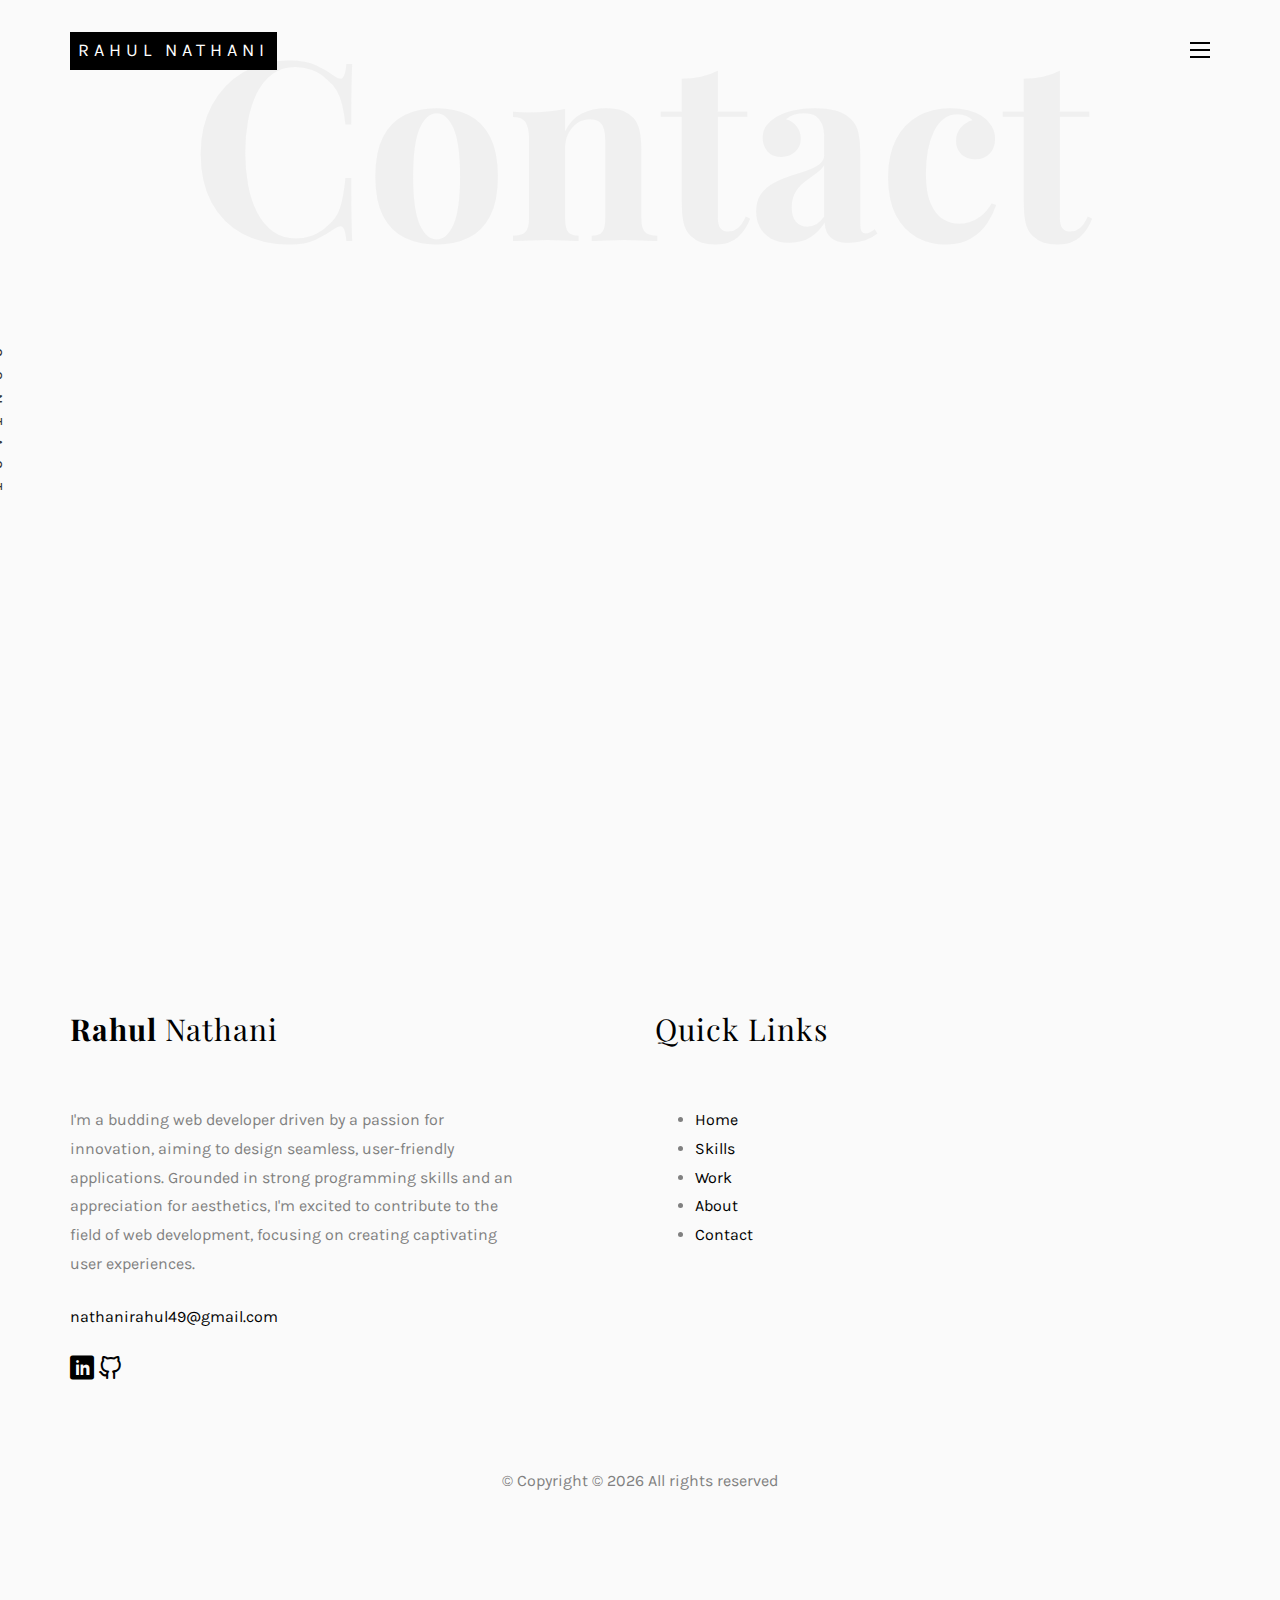
<file: contact.html>
<!DOCTYPE HTML>
<html>

<head>
    <meta charset="utf-8">
    <meta http-equiv="X-UA-Compatible" content="IE=edge">
    <title>Contact Me - Rahul Nathani</title>
    <meta name="viewport" content="width=device-width, initial-scale=1">
    <!-- Meta tags for the 'Contact' page -->
    <meta name="description" content="Get in touch with me to discuss potential collaboration, opportunities, or any inquiries related to iOS development." />
    <meta name="keywords" content="contact, collaboration, opportunities, inquiries, iOS development" />
    <meta name="author" content="Rahul Nathani" />

    <!-- Place favicon.ico and apple-touch-icon.png in the root directory -->
    <link rel="shortcut icon" href="images/favicon.ico">

    <link href="https://fonts.googleapis.com/css?family=Karla:400,700" rel="stylesheet">
    <link href="https://fonts.googleapis.com/css?family=Playfair+Display:400,400i,700" rel="stylesheet">

    <!-- Animate.css -->
    <link rel="stylesheet" href="css/animate.css">
    <!-- Icomoon Icon Fonts-->
    <link rel="stylesheet" href="css/icomoon.css">
    <!-- Bootstrap  -->
    <link rel="stylesheet" href="css/bootstrap.css">
    <!-- Owl Carousel -->
    <link rel="stylesheet" href="css/owl.carousel.min.css">
    <link rel="stylesheet" href="css/owl.theme.default.min.css">
    <!-- Magnific Popup -->
    <link rel="stylesheet" href="css/magnific-popup.css">

    <link rel="stylesheet" href="css/style.css">


    <!-- Modernizr JS -->
    <script src="js/modernizr-2.6.2.min.js"></script>
    <!-- FOR IE9 below -->
    <!--[if lt IE 9]>
	<script src="js/respond.min.js"></script>
	<![endif]-->

</head>

<body>

    <nav id="colorlib-main-nav" role="navigation">
        <a href="#" class="js-colorlib-nav-toggle colorlib-nav-toggle active"><i></i></a>
        <div class="js-fullheight colorlib-table">
            <div class="colorlib-table-cell js-fullheight">
                <div class="row">
                    <div class="col-md-12">
                        <ul>
                            <li><a href="index.html">Home</a></li>
                            <li><a href="skills.html">Skills</a></li>
                            <li><a href="work.html">Work</a></li>
                            <li><a href="about.html">About</a></li>
                            <li class="active"><a href="contact.html">Contact</a></li>
                        </ul>
                    </div>
                </div>
                <hr>
                <div class="row">
                    <div class="col-md-12 text-left">
                        <h3><strong>Rahul</strong> Nathani</h3>
                        <p>I'm a budding web developer driven by a passion for innovation, aiming to design seamless, user-friendly applications. Grounded in strong programming skills and an appreciation for aesthetics, I'm excited to contribute to the field of web development, focusing on creating captivating user experiences.
                        </p>
                        <p><a href="mailto:nathanirahul49@gmail.com">nathanirahul49@gmail.com</a></p>
                        <p class="colorlib-social-icons">
                            <a href="https://www.linkedin.com/in/rahul-nathani-7bba881a8" target="_blank"><i class="icon-linkedin"></i></a>
                            <a href="https://github.com/RahulNathani49" target="_blank"><i class="icon-github2"></i></a>
                        </p>
                    </div>
                </div>
            </div>
        </div>
    </nav>


    <div id="colorlib-page">
        <header>
            <div class="container">
                <div class="row">
                    <div class="col-md-12">
                        <div class="colorlib-navbar-brand">
                            <a class="colorlib-logo" href="index.html"><span>Rahul Nathani</span></a>
                        </div>
                        <a href="#" class="js-colorlib-nav-toggle colorlib-nav-toggle"><i></i></a>
                    </div>
                </div>
            </div>
        </header>

        <div id="colorlib-contact">
            <div class="container">
                <div class="row text-center">
                    <h2 class="bold">Contact</h2>
                </div>
                <div class="row">
                    <div class="col-md-12 col-md-offset-0 text-center animate-box intro-heading">
                        <span>Contact</span>
                        <h2>Contact Me</h2>
                    </div>
                </div>
                <div class="row">
                    <div class="col-md-12">
                        <div class="rotate">
                            <h2 class="heading">Contact</h2>
                        </div>
                    </div>
                </div>
                <div class="row">
                    <div class="col-md-12 col-md-offset-0">
                        <div class="row">
                            <div class="col-md-4 animate-box">
                                <h3>My Address</h3>
                                <ul class="contact-info">
                                    <li><span><i class="icon-map5"></i></span><a href="https://maps.app.goo.gl/HQjZzMZ77S3MSz1h9"> Montreal, Quebec, Canada</a></li>
                                    <li><span><i class="icon-envelope2"></i></span><a href="mailto:nathanirahul49@gmail.com">nathanirahul49@gmail.com</a></li>
                                    <li><span><i class="icon-globe3"></i></span><a href="#">www.rahulnathani.netlify.com</a></li>
                                </ul>
                            </div>
                            <div class="col-md-7 col-md-push-1 animate-box">
                                <form id="contactForm" method="POST">
                                    <div class="row">
                                        <div class="col-md-12">
                                            <div class="form-group">
                                                <textarea name="message" required class="form-control" id="" cols="30" rows="7" placeholder="Message"></textarea>
                                            </div>
                                        </div>
                                        <div class="col-md-6">
                                            <div class="form-group">
                                                <input type="text" name="name" required class="form-control" placeholder="Name">
                                            </div>
                                        </div>
                                        <div class="col-md-6">
                                            <div class="form-group">
                                                <input type="text" name="email" required class="form-control" placeholder="Email">
                                            </div>
                                        </div>
                                        <div class="col-md-12">
                                            <div class="form-group">
                                                <div id="responsemessage" style="padding: 10px 0;"></div>
                                                <input type="submit" value="Send Message" class="btn btn-primary">
                                            </div>
                                        </div>
                                    </div>
                                </form>
                                <script>
                                    document.getElementById('contactForm').addEventListener('submit', function(event) {
                                        event.preventDefault(); // Prevent the form from submitting in the traditional way
                                  
                                        // Get form data
                                        var formData = new FormData(this);
                                  
                                        // Send form data asynchronously using fetch API
                                        fetch('https://formspree.io/f/xkndjlll', {
                                            method: 'POST',
                                            body: formData
                                        })
                                        .then(response => response.json())
                                        .then(data => {
                                            // Show response message
                                            document.getElementById('responseMessage').innerText = data.message;
                                            document.getElementById('contactForm').reset();
                                  
                                        })
                                        .catch(error => {
                                            console.error('Error:', error);
                                            // Show error message
                                            document.getElementById('responsemessage').innerText = 'Your message has been sent sucessfully!!';
                                            document.getElementById('contactForm').reset();
                                        });
                                    });
                                  </script>
                            </div>
                        </div>
                    </div>
                </div>
            </div>
        </div>


        <footer>
            <div id="footer">
                <div class="container">
                    <div class="row justify-contents-center">
                        <div class="col-md-6 col-pb-sm">
                            <div class="row">
                                <div class="col-md-10">
                                    <h2><strong>Rahul</strong> Nathani</h2>
                                    <p>I'm a budding web developer driven by a passion for innovation, aiming to design seamless, user-friendly applications. Grounded in strong programming skills and an appreciation for aesthetics, I'm excited to contribute to the field of web development, focusing on creating captivating user experiences.
                                    </p>
                                    <p><a href="mailto:nathanirahul49@gmail.com">nathanirahul49@gmail.com</a></p>
                                    <p class="colorlib-social-icons">
                                        <a href="https://www.linkedin.com/in/rahul-nathani-7bba881a8" target="_blank"><i class="icon-linkedin"></i></a>
                                        <a href="https://github.com/RahulNathani49" target="_blank"><i class="icon-github2"></i></a>
                                    </p>
                                </div>
                            </div>
                        </div>
                        <div class="col-md-4 col-pb-sm">
                            <h2>Quick Links</h2>
                            <div class="row">
                                <div class="col-md-12">
                                    <ul>
                                        <li><a href="index.html">Home</a></li>
                                        <li><a href="skills.html">Skills</a></li>
                                        <li class="active"><a href="work.html">Work</a></li>
                                        <li><a href="about.html">About</a></li>
                                        <li><a href="contact.html">Contact</a></li>
                                    </ul>
                                </div>
                            </div>
                        </div>

                    </div>
                    <div class="row">
                        <div class="col-md-12 text-center">
                            <p>
                                &copy;
                                <!-- Link back to Colorlib can't be removed. Template is licensed under CC BY 3.0. -->
                                Copyright &copy;
                                <script>
                                    document.write(new Date().getFullYear());
                                </script> All rights reserved
                                <!-- Link back to Colorlib can't be removed. Template is licensed under CC BY 3.0. -->
                            </p>
                        </div>
                    </div>
                </div>
            </div>
        </footer>

    </div>

    <!-- jQuery -->
    <script src="js/jquery.min.js"></script>
    <!-- jQuery Easing -->
    <script src="js/jquery.easing.1.3.js"></script>
    <!-- Bootstrap -->
    <script src="js/bootstrap.min.js"></script>
    <!-- Waypoints -->
    <script src="js/jquery.waypoints.min.js"></script>
    <!-- Owl Carousel -->
    <script src="js/owl.carousel.min.js"></script>
    <!-- Magnific Popup -->
    <script src="js/jquery.magnific-popup.min.js"></script>
    <script src="js/magnific-popup-options.js"></script>

    <!-- Main JS (Do not remove) -->
    <script src="js/main.js"></script>

    <script src="js/datasetup.js"></script>


</body>

</html>
</file>
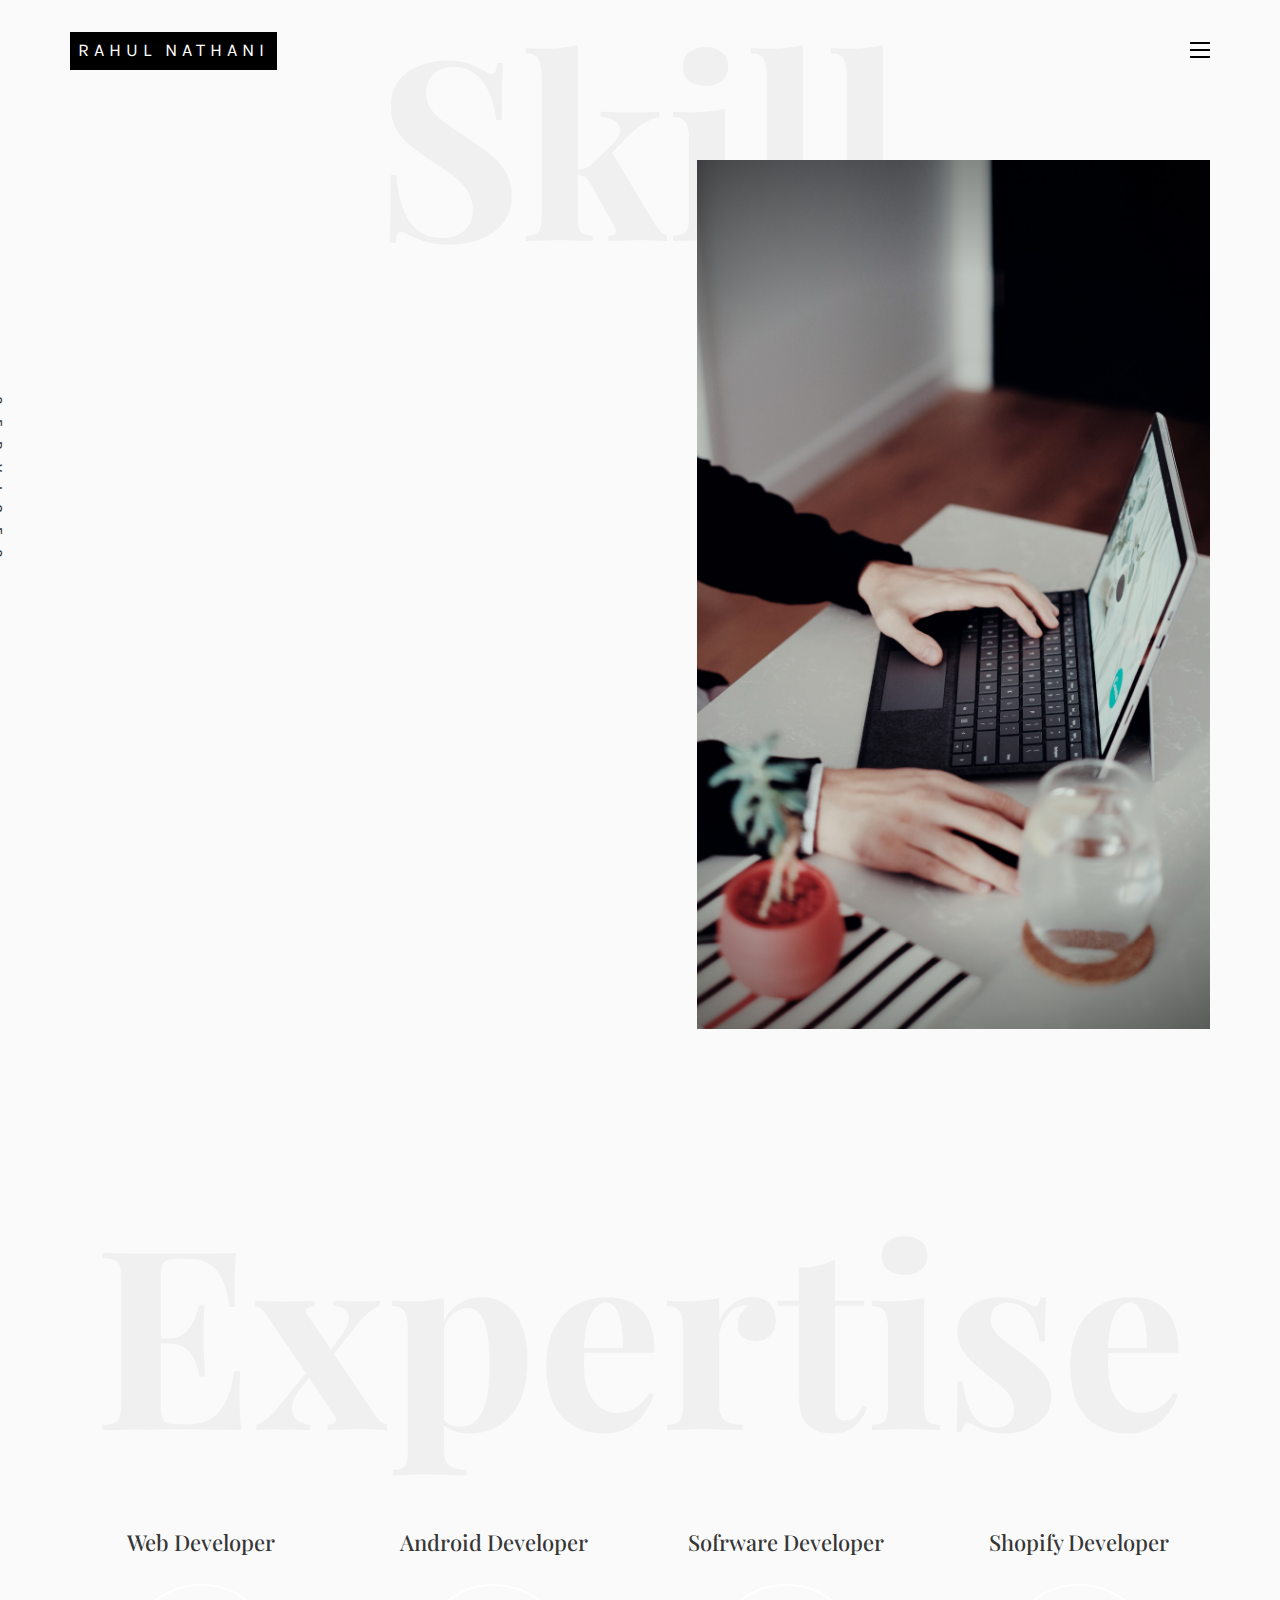
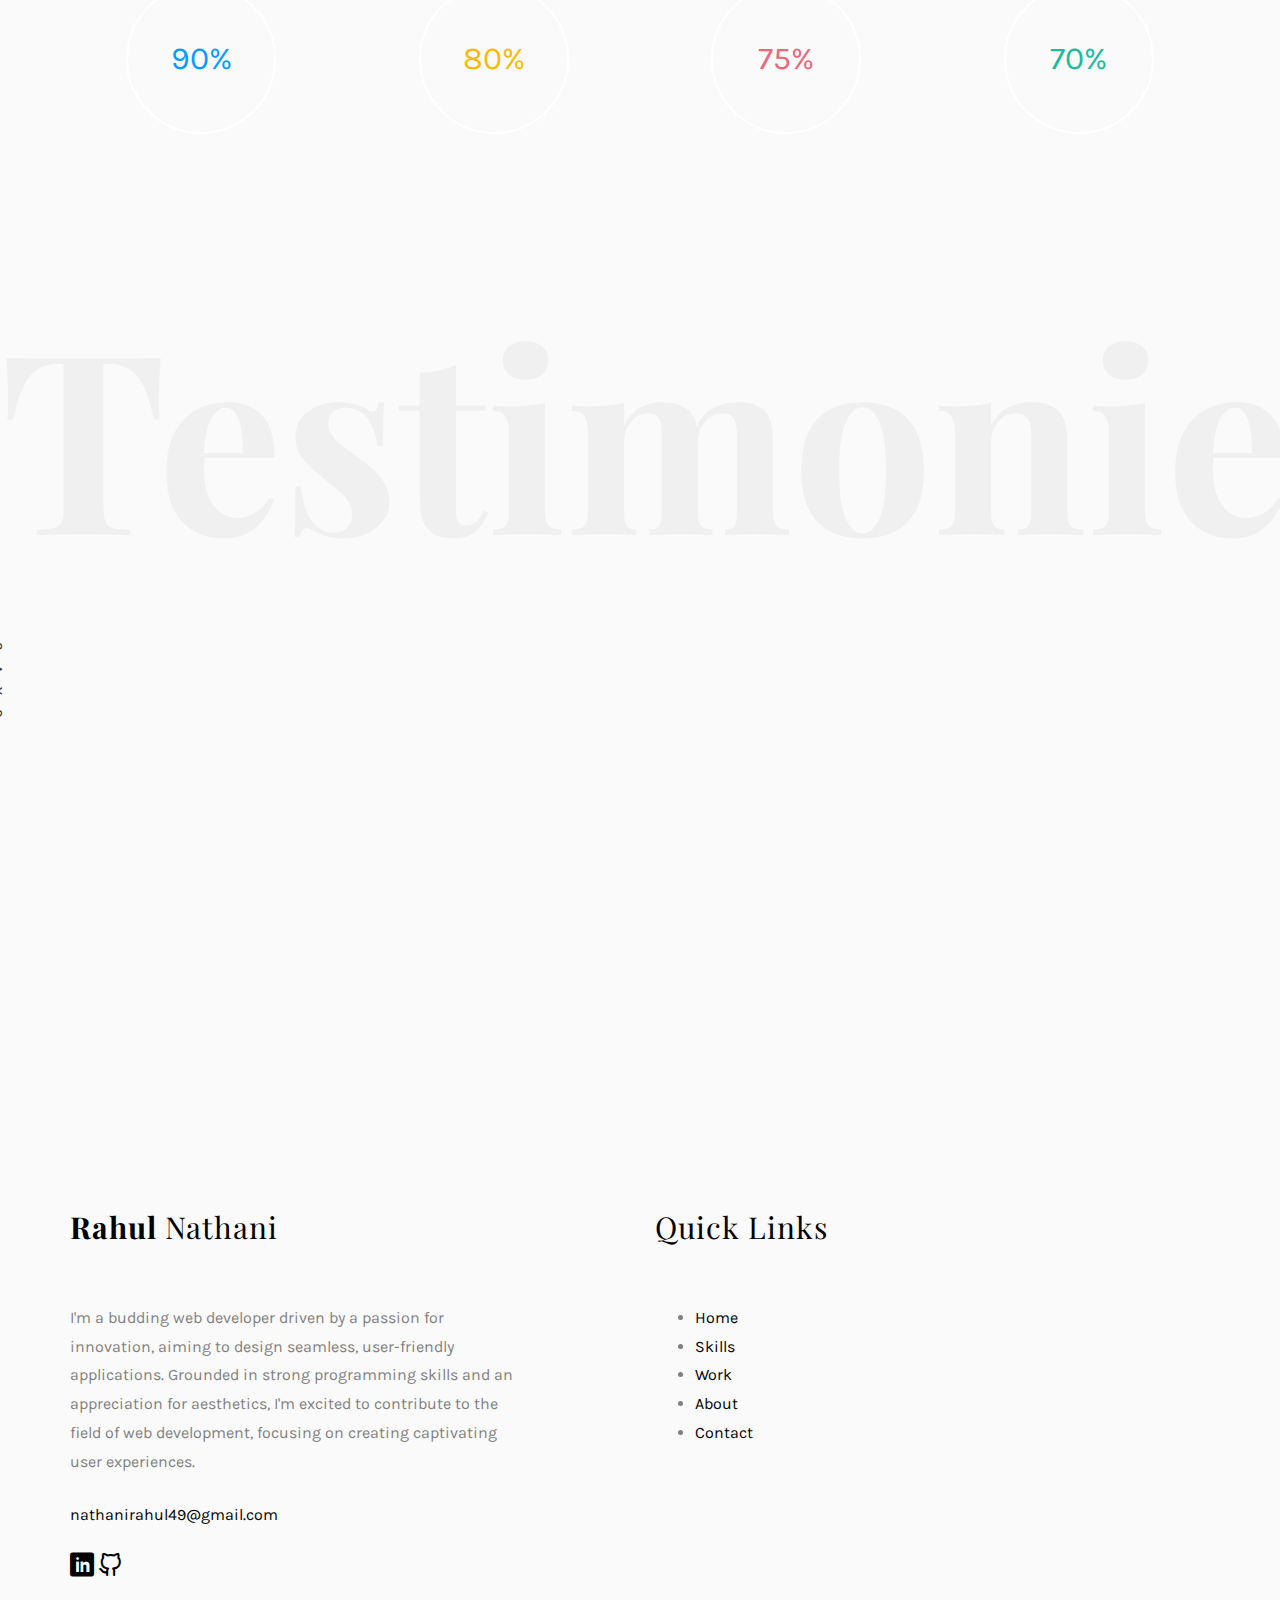
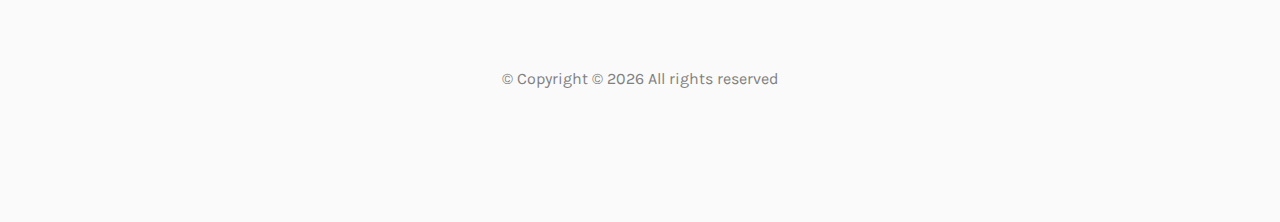
<file: skills.html>
<!DOCTYPE HTML>
<html>

<head>
    <meta charset="utf-8">
    <meta http-equiv="X-UA-Compatible" content="IE=edge">
    <title>Skills - Rahul Nathani</title>
    <meta name="viewport" content="width=device-width, initial-scale=1">
    <!-- Meta tags for the 'Skills' page -->
    <meta name="description" content="Explore my skills in iOS development, including programming languages, frameworks, and design principles." />
    <meta name="keywords" content="iOS development skills, programming languages, frameworks, design principles" />
    <meta name="author" content="Rahul Nathani" />

    <!-- Place favicon.ico and apple-touch-icon.png in the root directory -->
    <link rel="shortcut icon" href="images/favicon.ico">

    <link href="https://fonts.googleapis.com/css?family=Karla:400,700" rel="stylesheet">
    <link href="https://fonts.googleapis.com/css?family=Playfair+Display:400,400i,700" rel="stylesheet">

    <!-- Animate.css -->
    <link rel="stylesheet" href="css/animate.css">
    <!-- Icomoon Icon Fonts-->
    <link rel="stylesheet" href="css/icomoon.css">
    <!-- Bootstrap  -->
    <link rel="stylesheet" href="css/bootstrap.css">
    <!-- Owl Carousel -->
    <link rel="stylesheet" href="css/owl.carousel.min.css">
    <link rel="stylesheet" href="css/owl.theme.default.min.css">
    <!-- Magnific Popup -->
    <link rel="stylesheet" href="css/magnific-popup.css">

    <link rel="stylesheet" href="css/style.css">


    <!-- Modernizr JS -->
    <script src="js/modernizr-2.6.2.min.js"></script>
    <!-- FOR IE9 below -->
    <!--[if lt IE 9]>
	<script src="js/respond.min.js"></script>
	<![endif]-->

</head>

<body>

    <nav id="colorlib-main-nav" role="navigation">
        <a href="#" class="js-colorlib-nav-toggle colorlib-nav-toggle active"><i></i></a>
        <div class="js-fullheight colorlib-table">
            <div class="colorlib-table-cell js-fullheight">
                <div class="row">
                    <div class="col-md-12">
                        <ul>
                            <li><a href="index.html">Home</a></li>
                            <li class="active"><a href="skills.html">Skills</a></li>
                            <li><a href="work.html">Work</a></li>
                            <li><a href="about.html">About</a></li>
                            <li><a href="contact.html">Contact</a></li>
                        </ul>
                    </div>
                </div>
                <hr>
                <div class="row">
                    <div class="col-md-12 text-left">
                        <h3><strong>Rahul</strong> Nathani</h3>
                        <p>I'm a budding web developer driven by a passion for innovation, aiming to design seamless, user-friendly applications. Grounded in strong programming skills and an appreciation for aesthetics, I'm excited to contribute to the field of web development, focusing on creating captivating user experiences.
                        </p>
                        <p><a href="mailto:nathanirahul49@gmail.com">nathanirahul49@gmail.com</a></p>
                        <p class="colorlib-social-icons">
                            <a href="https://www.linkedin.com/in/rahul-nathani-7bba881a8" target="_blank"><i class="icon-linkedin"></i></a>
                            <a href="https://github.com/RahulNathani49" target="_blank"><i class="icon-github2"></i></a>
                        </p>
                    </div>
                </div>
            </div>
        </div>
    </nav>


    <div id="colorlib-page">
        <header>
            <div class="container">
                <div class="row">
                    <div class="col-md-12">
                        <div class="colorlib-navbar-brand">
                            <a class="colorlib-logo" href="index.html"><span>Rahul Nathani</span></a>
                        </div>
                        <a href="#" class="js-colorlib-nav-toggle colorlib-nav-toggle"><i></i></a>
                    </div>
                </div>
            </div>
        </header>
        <div id="colorlib-services">
            <div class="container">
                <div class="row text-center">
                    <h2 class="bold">Skill</h2>
                </div>
                <div class="row">
                    <div class="col-md-12">
                        <div class="services-flex">
                            <div class="one-third">
                                <div class="row">
                                    <div class="col-md-12 col-md-offset-0 animate-box intro-heading">
                                        <span>My Skills</span>
                                        <h2>Here Are Some of My Skills</h2>
                                    </div>
                                </div>
                                <div class="row">
                                    <div class="col-md-12">
                                        <div class="rotate">
                                            <h2 class="heading">Services</h2>
                                        </div>
                                    </div>
                                    <div class="col-md-12">
                                        <div class="row" id="skills-list">


                                        </div>
                                    </div>

                                </div>
                            </div>
                            <div class="one-forth services-img" style="background-image: url(images/skillsbg2.png);">
                            </div>
                        </div>
                    </div>
                </div>
            </div>
        </div>

        <div id="colorlib-progress">
            <div class="container">
                <div class="row text-center">
                    <h2 class="bold">Expertise</h2>
                </div>
                <div class="row">
                    <div class="col-md-12 col-md-offset-0 text-center animate-box intro-heading">
                        <span>Expertises</span>
                        <h2>My Expertise</h2>
                    </div>
                </div>
                <div class="row">
                    <div class="col-md-3 col-sm-6 text-center">
                        <h2 class="progress-head">Web Developer</h2>
                        <div class="progress blue">
                            <span class="progress-left">
		                    <span class="progress-bar"></span>
                            </span>
                            <span class="progress-right">
		                    <span class="progress-bar"></span>
                            </span>
                            <div class="progress-value">90%</div>
                        </div>
                    </div>

                    <div class="col-md-3 col-sm-6 text-center">
                        <h2 class="progress-head">Android Developer</h2>
                        <div class="progress yellow">
                            <span class="progress-left">
		                    <span class="progress-bar"></span>
                            </span>
                            <span class="progress-right">
		                    <span class="progress-bar"></span>
                            </span>
                            <div class="progress-value">80%</div>
                        </div>
                    </div>

                    <div class="col-md-3 col-sm-6 text-center">
                        <h2 class="progress-head">Sofrware Developer</h2>
                        <div class="progress pink">
                            <span class="progress-left">
		                    <span class="progress-bar"></span>
                            </span>
                            <span class="progress-right">
		                    <span class="progress-bar"></span>
                            </span>
                            <div class="progress-value">75%</div>
                        </div>
                    </div>

                    <div class="col-md-3 col-sm-6 text-center">
                        <h2 class="progress-head">Shopify Developer</h2>
                        <div class="progress green">
                            <span class="progress-left">
		                    <span class="progress-bar"></span>
                            </span>
                            <span class="progress-right">
		                    <span class="progress-bar"></span>
                            </span>
                            <div class="progress-value">70%</div>
                        </div>
                    </div>
                </div>
            </div>
        </div>

        <div id="colorlib-testimony">
            <div class="container">
                <div class="row text-center">
                    <h2 class="bold">Testimonies</h2>
                </div>
                <div class="row">
                    <div class="col-md-12 col-md-offset-0 text-center animate-box intro-heading">
                        <span>Testimonies</span>
                        <h2>Clients Says</h2>
                    </div>
                </div>
                <div class="row">
                    <div class="col-md-12">
                        <div class="rotate">
                            <h2 class="heading">Says</h2>
                        </div>
                    </div>
                </div>
                <!-- kudos section -->
                <div class="row animate-box">
                    <div class="owl-carousel" id="testimonials-container">

                    </div>
                </div>
            </div>
        </div>

        <footer>
            <div id="footer">
                <div class="container">
                    <div class="row justify-contents-center">
                        <div class="col-md-6 col-pb-sm">
                            <div class="row">
                                <div class="col-md-10">
                                    <h2><strong>Rahul</strong> Nathani</h2>
                                    <p>I'm a budding web developer driven by a passion for innovation, aiming to design seamless, user-friendly applications. Grounded in strong programming skills and an appreciation for aesthetics, I'm excited to contribute to the field of web development, focusing on creating captivating user experiences.
                                    </p>
                                    <p><a href="mailto:nathanirahul49@gmail.com">nathanirahul49@gmail.com</a></p>
                                    <p class="colorlib-social-icons">
                                        <a href="https://www.linkedin.com/in/rahul-nathani-7bba881a8" target="_blank"><i class="icon-linkedin"></i></a>
                                        <a href="https://github.com/RahulNathani49" target="_blank"><i class="icon-github2"></i></a>
                                    </p>
                                </div>
                            </div>
                        </div>
                        <div class="col-md-4 col-pb-sm">
                            <h2>Quick Links</h2>
                            <div class="row">
                                <div class="col-md-12">
                                    <ul>
                                        <li><a href="index.html">Home</a></li>
                                        <li><a href="skills.html">Skills</a></li>
                                        <li class="active"><a href="work.html">Work</a></li>
                                        <li><a href="about.html">About</a></li>
                                        <li><a href="contact.html">Contact</a></li>
                                    </ul>
                                </div>
                            </div>
                        </div>

                    </div>
                    <div class="row">
                        <div class="col-md-12 text-center">
                            <p>
                                &copy;
                                <!-- Link back to Colorlib can't be removed. Template is licensed under CC BY 3.0. -->
                                Copyright &copy;
                                <script>
                                    document.write(new Date().getFullYear());
                                </script> All rights reserved
                                <!-- Link back to Colorlib can't be removed. Template is licensed under CC BY 3.0. -->
                            </p>
                        </div>
                    </div>
                </div>
            </div>
        </footer>

    </div>

    <!-- jQuery -->
    <script src="js/jquery.min.js"></script>
    <!-- jQuery Easing -->
    <script src="js/jquery.easing.1.3.js"></script>
    <!-- Bootstrap -->
    <script src="js/bootstrap.min.js"></script>
    <!-- Waypoints -->
    <script src="js/jquery.waypoints.min.js"></script>
    <!-- Owl Carousel -->
    <script src="js/owl.carousel.min.js"></script>
    <!-- Magnific Popup -->
    <script src="js/jquery.magnific-popup.min.js"></script>
    <script src="js/magnific-popup-options.js"></script>

    <!-- Main JS (Do not remove) -->
    <script src="js/main.js"></script>

    <script src="js/datasetup.js"></script>


</body>

</html>
</file>
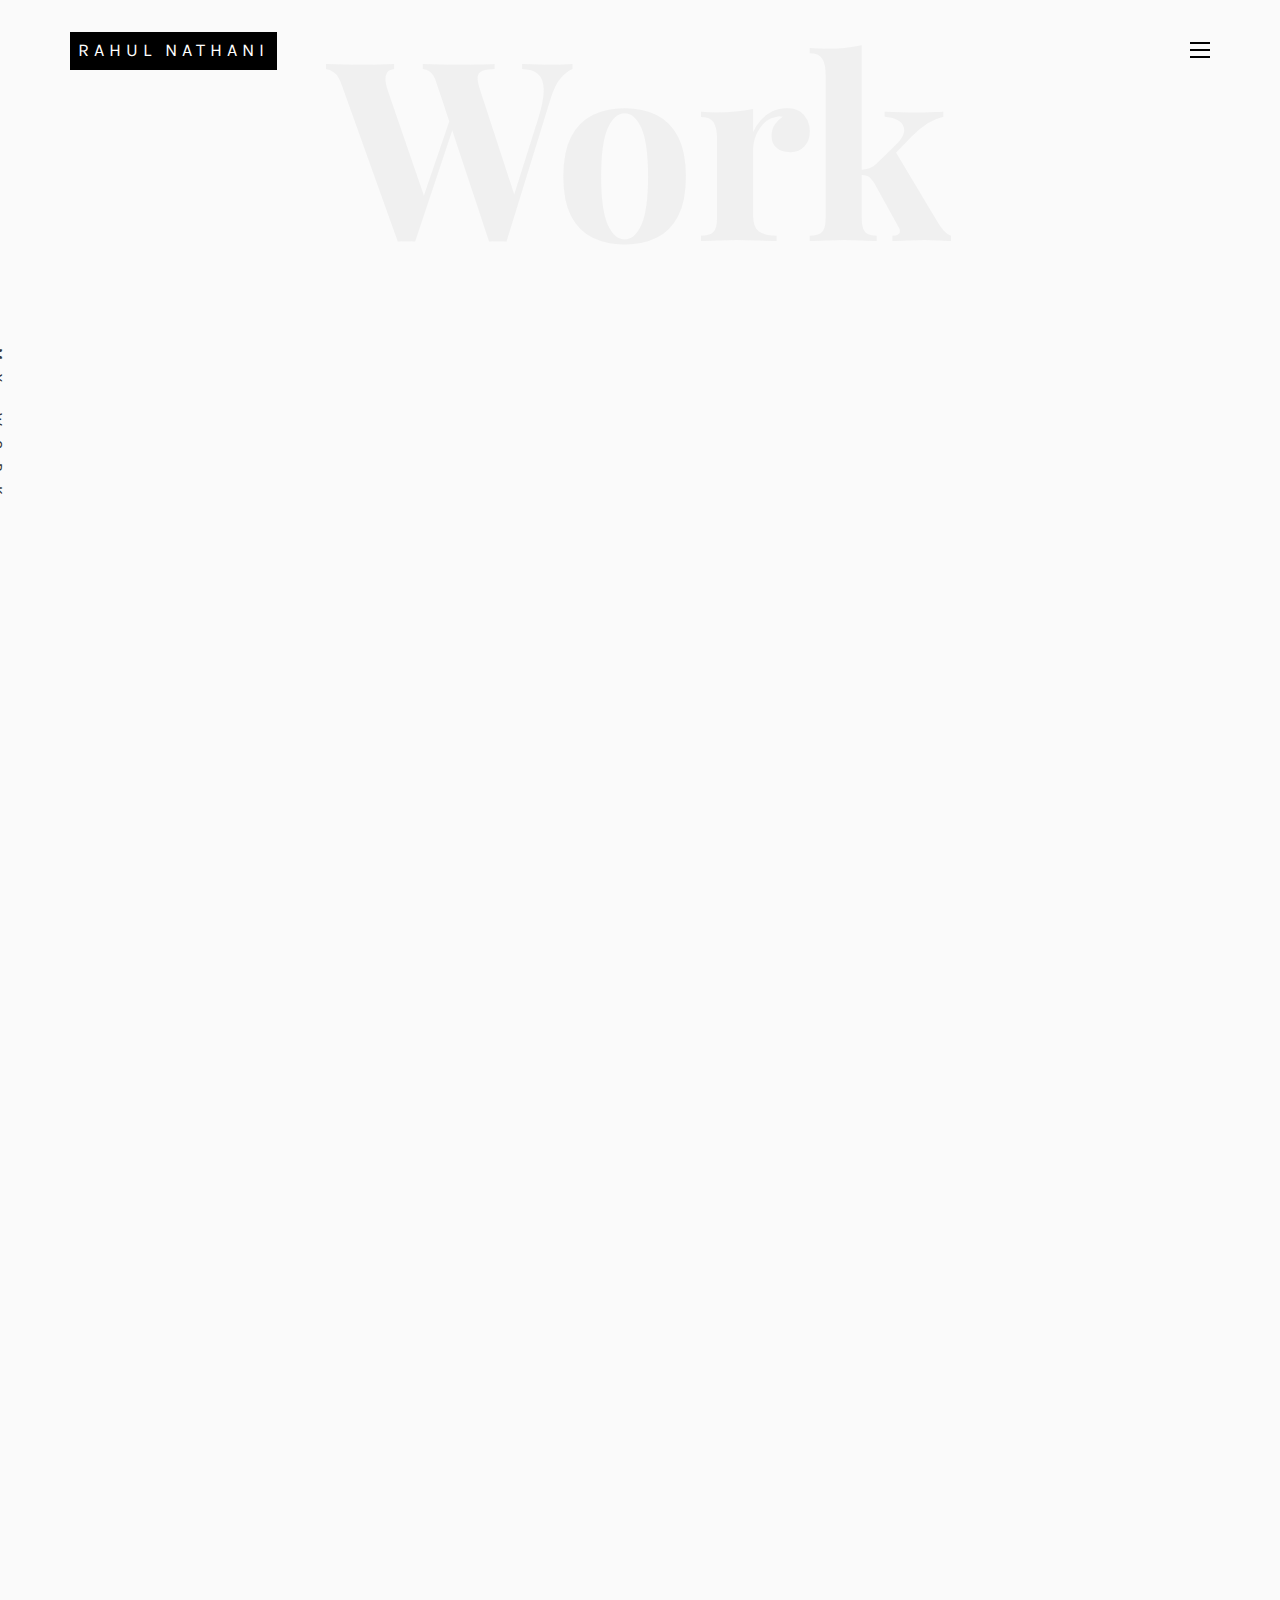
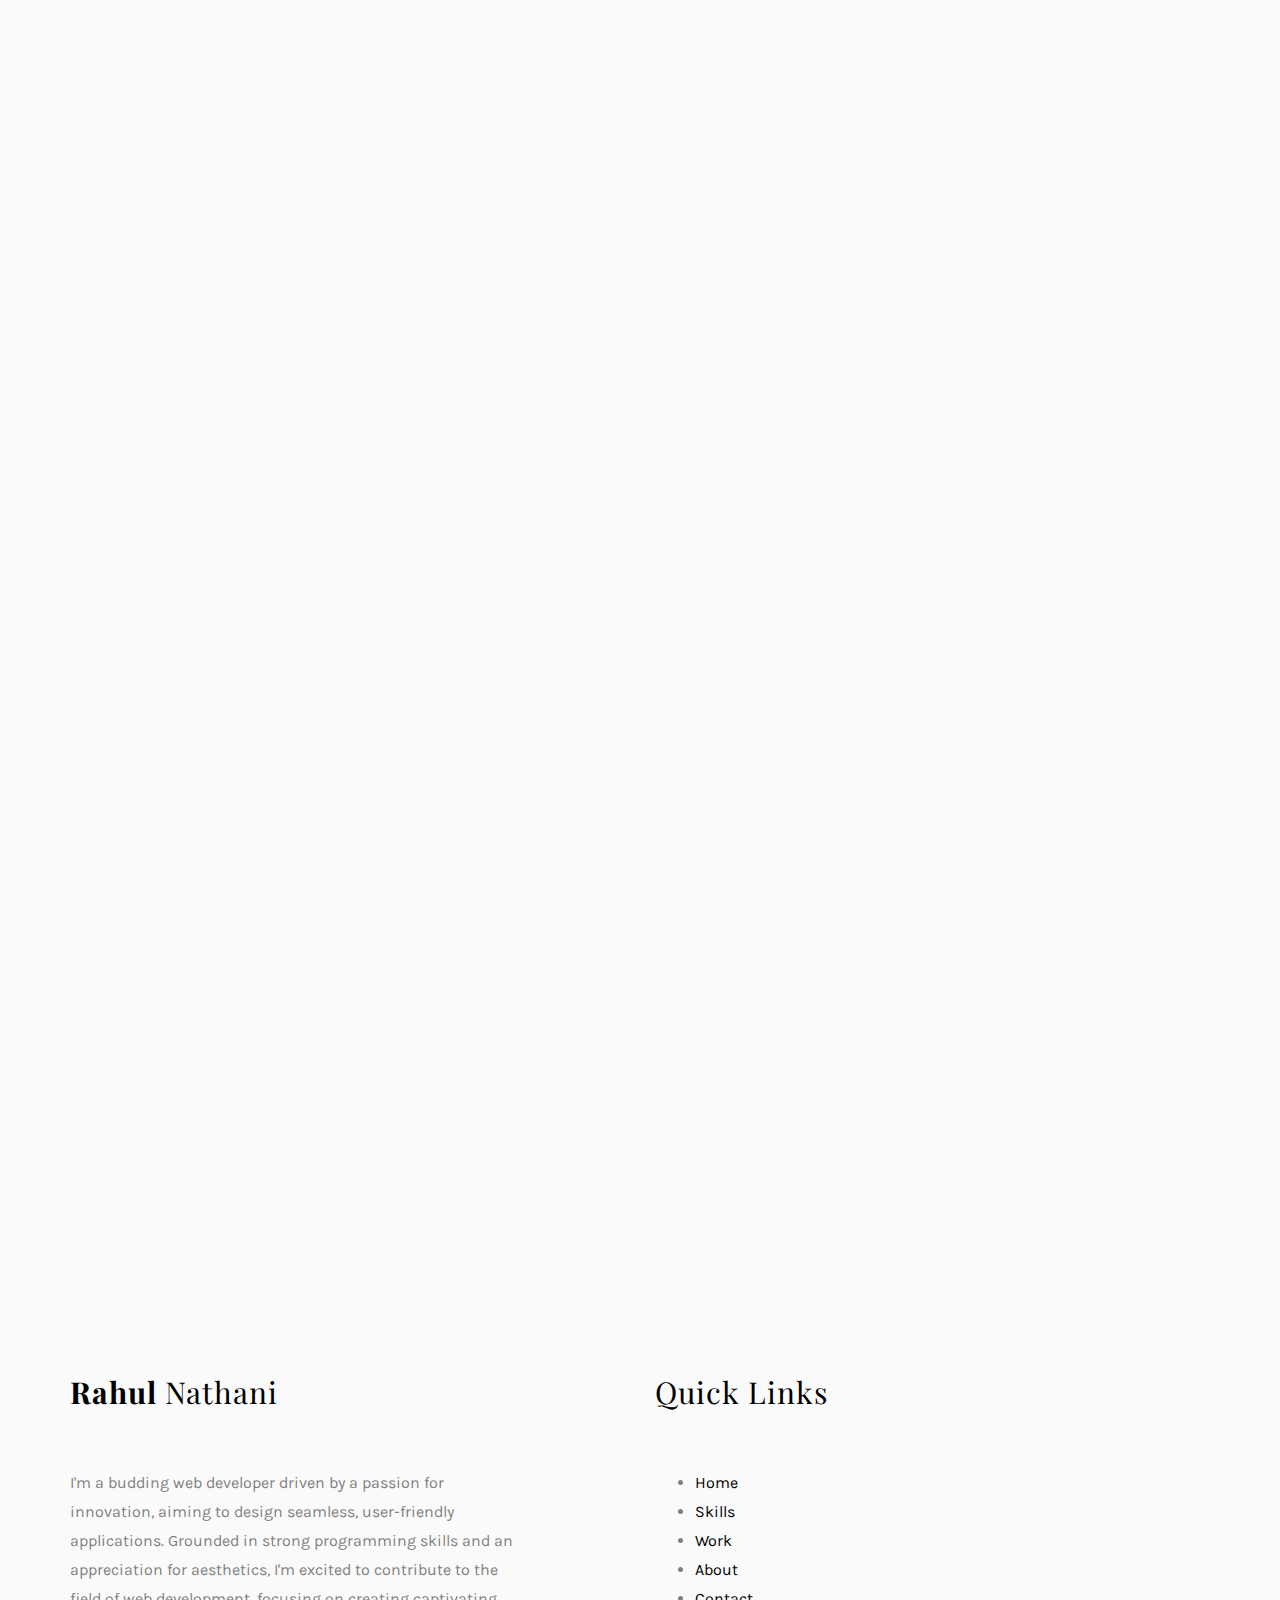
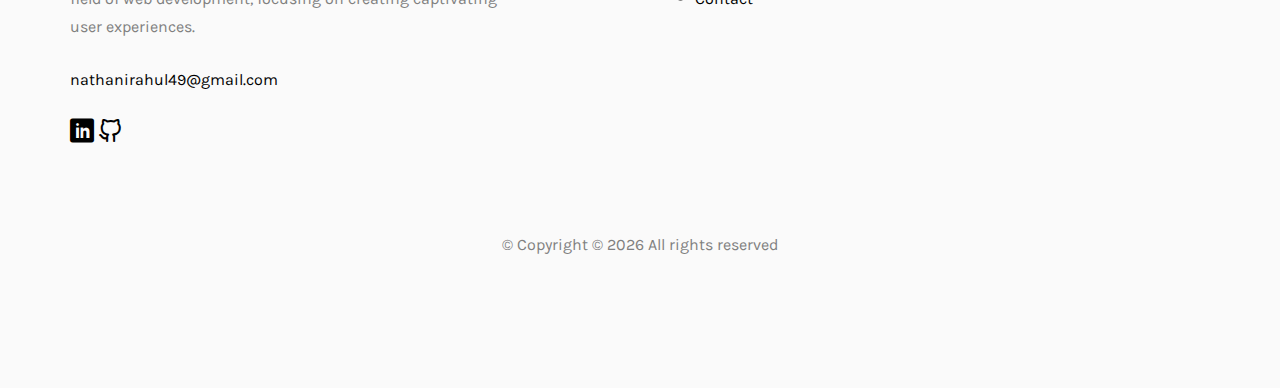
<file: work.html>
<!DOCTYPE HTML>
<html>

<head>
    <meta charset="utf-8">
    <meta http-equiv="X-UA-Compatible" content="IE=edge">
    <title>Work - Rahul Nathani</title>
    <meta name="viewport" content="width=device-width, initial-scale=1">
    <!-- Meta tags for the 'Works' page -->
    <meta name="description" content="Browse through my portfolio of iOS development projects, showcasing my expertise and creativity." />
    <meta name="keywords" content="iOS development projects, portfolio, expertise, creativity" />
    <meta name="author" content="Rahul Nathani" />


    <!-- Place favicon.ico and apple-touch-icon.png in the root directory -->
    <link rel="shortcut icon" href="images/favicon.ico">

    <link href="https://fonts.googleapis.com/css?family=Karla:400,700" rel="stylesheet">
    <link href="https://fonts.googleapis.com/css?family=Playfair+Display:400,400i,700" rel="stylesheet">

    <!-- Animate.css -->
    <link rel="stylesheet" href="css/animate.css">
    <!-- Icomoon Icon Fonts-->
    <link rel="stylesheet" href="css/icomoon.css">
    <!-- Bootstrap  -->
    <link rel="stylesheet" href="css/bootstrap.css">
    <!-- Owl Carousel -->
    <link rel="stylesheet" href="css/owl.carousel.min.css">
    <link rel="stylesheet" href="css/owl.theme.default.min.css">
    <!-- Magnific Popup -->
    <link rel="stylesheet" href="css/magnific-popup.css">

    <link rel="stylesheet" href="css/style.css">


    <!-- Modernizr JS -->
    <script src="js/modernizr-2.6.2.min.js"></script>
    <!-- FOR IE9 below -->
    <!--[if lt IE 9]>
	<script src="js/respond.min.js"></script>
	<![endif]-->

</head>

<body>

    <nav id="colorlib-main-nav" role="navigation">
        <a href="#" class="js-colorlib-nav-toggle colorlib-nav-toggle active"><i></i></a>
        <div class="js-fullheight colorlib-table">
            <div class="colorlib-table-cell js-fullheight">
                <div class="row">
                    <div class="col-md-12">
                        <ul>
                            <li><a href="index.html">Home</a></li>
                            <li><a href="skills.html">Skills</a></li>
                            <li class="active"><a href="work.html">Work</a></li>
                            <li><a href="about.html">About</a></li>
                            <li><a href="contact.html">Contact</a></li>
                        </ul>
                    </div>
                </div>
                <hr>
                <div class="row">
                    <div class="col-md-12 text-left">
                        <h3><strong>Rahul</strong> Nathani</h3>
                        <p>I'm a budding web developer driven by a passion for innovation, aiming to design seamless, user-friendly applications. Grounded in strong programming skills and an appreciation for aesthetics, I'm excited to contribute to the field of web development, focusing on creating captivating user experiences.
                        </p>
                        <p><a href="mailto:nathanirahul49@gmail.com">nathanirahul49@gmail.com</a></p>
                        <p class="colorlib-social-icons">
                            <a href="https://www.linkedin.com/in/rahul-nathani-7bba881a8" target="_blank"><i class="icon-linkedin"></i></a>
                            <a href="https://github.com/RahulNathani49" target="_blank"><i class="icon-github2"></i></a>
                        </p>
                    </div>
                </div>
            </div>
        </div>
    </nav>

    <div id="colorlib-page">
        <header>
            <div class="container">
                <div class="row">
                    <div class="col-md-12">
                        <div class="colorlib-navbar-brand">
                            <a class="colorlib-logo" href="index.html"><span>Rahul Nathani</span></a>
                        </div>
                        <a href="#" class="js-colorlib-nav-toggle colorlib-nav-toggle"><i></i></a>
                    </div>
                </div>
            </div>
        </header>

        <div id="colorlib-blog">
            <div class="container">
                <div class="row text-center">
                    <h2 class="bold">Work</h2>
                </div>
                <div class="row">
                    <div class="col-md-12 col-md-offset-0 text-center animate-box intro-heading">
                        <span>Work</span>
                        <h2>Checkout My Work</h2>
                    </div>
                </div>
                <div class="row">
                    <div class="col-md-12">
                        <div class="rotate">
                            <h2 class="heading">My Work</h2>
                        </div>
                    </div>
                </div>
                <div class="row" id="works-list">

                </div>
            </div>
        </div>


        <footer>
            <div id="footer">
                <div class="container">
                    <div class="row justify-contents-center">
                        <div class="col-md-6 col-pb-sm">
                            <div class="row">
                                <div class="col-md-10">
                                    <h2><strong>Rahul</strong> Nathani</h2>
                                    <p>I'm a budding web developer driven by a passion for innovation, aiming to design seamless, user-friendly applications. Grounded in strong programming skills and an appreciation for aesthetics, I'm excited to contribute to the field of web development, focusing on creating captivating user experiences.
                                    </p>
                                    <p><a href="mailto:nathanirahul49@gmail.com">nathanirahul49@gmail.com</a></p>
                                    <p class="colorlib-social-icons">
                                        <a href="https://www.linkedin.com/in/rahul-nathani-7bba881a8" target="_blank"><i class="icon-linkedin"></i></a>
                                        <a href="https://github.com/RahulNathani49" target="_blank"><i class="icon-github2"></i></a>
                                    </p>
                                </div>
                            </div>
                        </div>
                        <div class="col-md-4 col-pb-sm">
                            <h2>Quick Links</h2>
                            <div class="row">
                                <div class="col-md-12">
                                    <ul>
                                        <li><a href="index.html">Home</a></li>
                                        <li><a href="skills.html">Skills</a></li>
                                        <li class="active"><a href="work.html">Work</a></li>
                                        <li><a href="about.html">About</a></li>
                                        <li><a href="contact.html">Contact</a></li>
                                    </ul>
                                </div>
                            </div>
                        </div>

                    </div>
                    <div class="row">
                        <div class="col-md-12 text-center">
                            <p>
                                &copy;
                                <!-- Link back to Colorlib can't be removed. Template is licensed under CC BY 3.0. -->
                                Copyright &copy;
                                <script>
                                    document.write(new Date().getFullYear());
                                </script> All rights reserved
                                <!-- Link back to Colorlib can't be removed. Template is licensed under CC BY 3.0. -->
                            </p>
                        </div>
                    </div>
                </div>
            </div>
        </footer>

    </div>

    <!-- jQuery -->
    <script src="js/jquery.min.js"></script>
    <!-- jQuery Easing -->
    <script src="js/jquery.easing.1.3.js"></script>
    <!-- Bootstrap -->
    <script src="js/bootstrap.min.js"></script>
    <!-- Waypoints -->
    <script src="js/jquery.waypoints.min.js"></script>
    <!-- Owl Carousel -->
    <script src="js/owl.carousel.min.js"></script>
    <!-- Magnific Popup -->
    <script src="js/jquery.magnific-popup.min.js"></script>
    <script src="js/magnific-popup-options.js"></script>

    <!-- Main JS (Do not remove) -->
    <script src="js/main.js"></script>

    <script src="js/datasetup.js"></script>

</body>

</html>
</file>
<file: css/icomoon.css>
@font-face {
  font-family: 'icomoon';
  src:  url('fonts/icomoon.eot?tmere9');
  src:  url('fonts/icomoon.eot?tmere9#iefix') format('embedded-opentype'),
    url('fonts/icomoon.ttf?tmere9') format('truetype'),
    url('fonts/icomoon.woff?tmere9') format('woff'),
    url('fonts/icomoon.svg?tmere9#icomoon') format('svg');
  font-weight: normal;
  font-style: normal;
}

[class^="icon-"], [class*=" icon-"] {
  /* use !important to prevent issues with browser extensions that change fonts */
  font-family: 'icomoon' !important;
  speak: none;
  font-style: normal;
  font-weight: normal;
  font-variant: normal;
  text-transform: none;
  line-height: 1;

  /* Better Font Rendering =========== */
  -webkit-font-smoothing: antialiased;
  -moz-osx-font-smoothing: grayscale;
}

.icon-activity:before {
  content: "\e900";
}
.icon-airplay:before {
  content: "\e901";
}
.icon-alert-circle:before {
  content: "\e902";
}
.icon-alert-octagon:before {
  content: "\e903";
}
.icon-alert-triangle:before {
  content: "\e904";
}
.icon-align-center:before {
  content: "\e905";
}
.icon-align-justify:before {
  content: "\e906";
}
.icon-align-left:before {
  content: "\e907";
}
.icon-align-right:before {
  content: "\e908";
}
.icon-anchor:before {
  content: "\e909";
}
.icon-aperture:before {
  content: "\e90a";
}
.icon-arrow-down3:before {
  content: "\e90b";
}
.icon-arrow-down-circle:before {
  content: "\e90c";
}
.icon-arrow-down-left3:before {
  content: "\e90d";
}
.icon-arrow-down-right3:before {
  content: "\e90e";
}
.icon-arrow-left3:before {
  content: "\e90f";
}
.icon-arrow-left-circle:before {
  content: "\e910";
}
.icon-arrow-right3:before {
  content: "\e911";
}
.icon-arrow-right-circle:before {
  content: "\e912";
}
.icon-arrow-up3:before {
  content: "\e913";
}
.icon-arrow-up-circle:before {
  content: "\e914";
}
.icon-arrow-up-left3:before {
  content: "\e915";
}
.icon-arrow-up-right3:before {
  content: "\e916";
}
.icon-at-sign:before {
  content: "\e917";
}
.icon-award:before {
  content: "\e918";
}
.icon-bar-chart:before {
  content: "\e919";
}
.icon-bar-chart-2:before {
  content: "\e91a";
}
.icon-battery:before {
  content: "\e91b";
}
.icon-battery-charging:before {
  content: "\e91c";
}
.icon-bell2:before {
  content: "\e91d";
}
.icon-bell-off:before {
  content: "\e91e";
}
.icon-bluetooth:before {
  content: "\e91f";
}
.icon-bold2:before {
  content: "\e920";
}
.icon-book2:before {
  content: "\e921";
}
.icon-book-open:before {
  content: "\e922";
}
.icon-bookmark2:before {
  content: "\e923";
}
.icon-box:before {
  content: "\e924";
}
.icon-briefcase2:before {
  content: "\e925";
}
.icon-calendar2:before {
  content: "\e926";
}
.icon-camera2:before {
  content: "\e927";
}
.icon-camera-off:before {
  content: "\e928";
}
.icon-cast:before {
  content: "\e929";
}
.icon-check:before {
  content: "\e92a";
}
.icon-check-circle:before {
  content: "\e92b";
}
.icon-check-square:before {
  content: "\e92c";
}
.icon-chevron-down:before {
  content: "\e92d";
}
.icon-chevron-left:before {
  content: "\e92e";
}
.icon-chevron-right:before {
  content: "\e92f";
}
.icon-chevron-up:before {
  content: "\e930";
}
.icon-chevrons-down:before {
  content: "\e931";
}
.icon-chevrons-left:before {
  content: "\e932";
}
.icon-chevrons-right:before {
  content: "\e933";
}
.icon-chevrons-up:before {
  content: "\e934";
}
.icon-chrome2:before {
  content: "\e935";
}
.icon-circle:before {
  content: "\e936";
}
.icon-clipboard2:before {
  content: "\e937";
}
.icon-clock3:before {
  content: "\e938";
}
.icon-cloud2:before {
  content: "\e939";
}
.icon-cloud-drizzle:before {
  content: "\e93a";
}
.icon-cloud-lightning:before {
  content: "\e93b";
}
.icon-cloud-off:before {
  content: "\e93c";
}
.icon-cloud-rain:before {
  content: "\e93d";
}
.icon-cloud-snow:before {
  content: "\e93e";
}
.icon-code:before {
  content: "\e93f";
}
.icon-codepen2:before {
  content: "\e940";
}
.icon-command2:before {
  content: "\e941";
}
.icon-compass3:before {
  content: "\e942";
}
.icon-copy2:before {
  content: "\e943";
}
.icon-corner-down-left:before {
  content: "\e944";
}
.icon-corner-down-right:before {
  content: "\e945";
}
.icon-corner-left-down:before {
  content: "\e946";
}
.icon-corner-left-up:before {
  content: "\e947";
}
.icon-corner-right-down:before {
  content: "\e948";
}
.icon-corner-right-up:before {
  content: "\e949";
}
.icon-corner-up-left:before {
  content: "\e94a";
}
.icon-corner-up-right:before {
  content: "\e94b";
}
.icon-cpu:before {
  content: "\e94c";
}
.icon-credit-card2:before {
  content: "\e94d";
}
.icon-crop2:before {
  content: "\e94e";
}
.icon-crosshair:before {
  content: "\e94f";
}
.icon-database2:before {
  content: "\e950";
}
.icon-delete:before {
  content: "\e951";
}
.icon-disc:before {
  content: "\e952";
}
.icon-dollar-sign:before {
  content: "\e953";
}
.icon-download4:before {
  content: "\e954";
}
.icon-download-cloud:before {
  content: "\e955";
}
.icon-droplet2:before {
  content: "\e956";
}
.icon-edit:before {
  content: "\e957";
}
.icon-edit-2:before {
  content: "\e958";
}
.icon-edit-3:before {
  content: "\e959";
}
.icon-external-link:before {
  content: "\e95a";
}
.icon-eye2:before {
  content: "\e95b";
}
.icon-eye-off:before {
  content: "\e95c";
}
.icon-facebook3:before {
  content: "\e95d";
}
.icon-fast-forward:before {
  content: "\e95e";
}
.icon-feather:before {
  content: "\e95f";
}
.icon-file:before {
  content: "\e960";
}
.icon-file-minus:before {
  content: "\e961";
}
.icon-file-plus:before {
  content: "\e962";
}
.icon-file-text3:before {
  content: "\e963";
}
.icon-film2:before {
  content: "\e964";
}
.icon-filter2:before {
  content: "\e965";
}
.icon-flag2:before {
  content: "\e966";
}
.icon-folder2:before {
  content: "\e967";
}
.icon-folder-minus2:before {
  content: "\e968";
}
.icon-folder-plus2:before {
  content: "\e969";
}
.icon-git-branch:before {
  content: "\e96a";
}
.icon-git-commit:before {
  content: "\e96b";
}
.icon-git-merge:before {
  content: "\e96c";
}
.icon-git-pull-request:before {
  content: "\e96d";
}
.icon-github2:before {
  content: "\e96e";
}
.icon-gitlab:before {
  content: "\e96f";
}
.icon-globe:before {
  content: "\e970";
}
.icon-grid:before {
  content: "\e971";
}
.icon-hard-drive:before {
  content: "\e972";
}
.icon-hash:before {
  content: "\e973";
}
.icon-headphones2:before {
  content: "\e974";
}
.icon-heart2:before {
  content: "\e975";
}
.icon-help-circle:before {
  content: "\e976";
}
.icon-home4:before {
  content: "\e977";
}
.icon-image2:before {
  content: "\e978";
}
.icon-inbox:before {
  content: "\e979";
}
.icon-info2:before {
  content: "\e97a";
}
.icon-instagram2:before {
  content: "\e97b";
}
.icon-italic2:before {
  content: "\e97c";
}
.icon-layers:before {
  content: "\e97d";
}
.icon-layout:before {
  content: "\e97e";
}
.icon-life-buoy:before {
  content: "\e97f";
}
.icon-link2:before {
  content: "\e980";
}
.icon-link-2:before {
  content: "\e981";
}
.icon-linkedin3:before {
  content: "\e982";
}
.icon-list3:before {
  content: "\e983";
}
.icon-loader:before {
  content: "\e984";
}
.icon-lock2:before {
  content: "\e985";
}
.icon-log-in:before {
  content: "\e986";
}
.icon-log-out:before {
  content: "\e987";
}
.icon-mail5:before {
  content: "\e988";
}
.icon-map3:before {
  content: "\e989";
}
.icon-map-pin:before {
  content: "\e98a";
}
.icon-maximize:before {
  content: "\e98b";
}
.icon-maximize-2:before {
  content: "\e98c";
}
.icon-menu5:before {
  content: "\e98d";
}
.icon-message-circle:before {
  content: "\e98e";
}
.icon-message-square:before {
  content: "\e98f";
}
.icon-mic2:before {
  content: "\e990";
}
.icon-mic-off:before {
  content: "\e991";
}
.icon-minimize:before {
  content: "\e992";
}
.icon-minimize-2:before {
  content: "\e993";
}
.icon-minus2:before {
  content: "\e994";
}
.icon-minus-circle:before {
  content: "\e995";
}
.icon-minus-square:before {
  content: "\e996";
}
.icon-monitor:before {
  content: "\e997";
}
.icon-moon:before {
  content: "\e998";
}
.icon-more-horizontal:before {
  content: "\e999";
}
.icon-more-vertical:before {
  content: "\e99a";
}
.icon-move:before {
  content: "\e99b";
}
.icon-music2:before {
  content: "\e99c";
}
.icon-navigation:before {
  content: "\e99d";
}
.icon-navigation-2:before {
  content: "\e99e";
}
.icon-octagon:before {
  content: "\e99f";
}
.icon-package:before {
  content: "\e9a0";
}
.icon-paperclip:before {
  content: "\e9a1";
}
.icon-pause3:before {
  content: "\e9a2";
}
.icon-pause-circle:before {
  content: "\e9a3";
}
.icon-percent:before {
  content: "\e9a4";
}
.icon-phone2:before {
  content: "\e9a5";
}
.icon-phone-call:before {
  content: "\e9a6";
}
.icon-phone-forwarded:before {
  content: "\e9a7";
}
.icon-phone-incoming:before {
  content: "\e9a8";
}
.icon-phone-missed:before {
  content: "\e9a9";
}
.icon-phone-off:before {
  content: "\e9aa";
}
.icon-phone-outgoing:before {
  content: "\e9ab";
}
.icon-pie-chart2:before {
  content: "\e9ac";
}
.icon-play4:before {
  content: "\e9ad";
}
.icon-play-circle:before {
  content: "\e9ae";
}
.icon-plus2:before {
  content: "\e9af";
}
.icon-plus-circle:before {
  content: "\e9b0";
}
.icon-plus-square:before {
  content: "\e9b1";
}
.icon-pocket:before {
  content: "\e9b2";
}
.icon-power2:before {
  content: "\e9b3";
}
.icon-printer2:before {
  content: "\e9b4";
}
.icon-radio:before {
  content: "\e9b5";
}
.icon-refresh-ccw:before {
  content: "\e9b6";
}
.icon-refresh-cw:before {
  content: "\e9b7";
}
.icon-repeat:before {
  content: "\e9b8";
}
.icon-rewind:before {
  content: "\e9b9";
}
.icon-rotate-ccw:before {
  content: "\e9ba";
}
.icon-rotate-cw:before {
  content: "\e9bb";
}
.icon-rss3:before {
  content: "\e9bc";
}
.icon-save:before {
  content: "\e9bd";
}
.icon-scissors2:before {
  content: "\e9be";
}
.icon-search2:before {
  content: "\e9bf";
}
.icon-send:before {
  content: "\e9c0";
}
.icon-server:before {
  content: "\e9c1";
}
.icon-settings:before {
  content: "\e9c2";
}
.icon-share3:before {
  content: "\e9c3";
}
.icon-share-2:before {
  content: "\e9c4";
}
.icon-shield2:before {
  content: "\e9c5";
}
.icon-shield-off:before {
  content: "\e9c6";
}
.icon-shopping-bag:before {
  content: "\e9c7";
}
.icon-shopping-cart:before {
  content: "\e9c8";
}
.icon-shuffle2:before {
  content: "\e9c9";
}
.icon-sidebar:before {
  content: "\e9ca";
}
.icon-skip-back:before {
  content: "\e9cb";
}
.icon-skip-forward:before {
  content: "\e9cc";
}
.icon-slack:before {
  content: "\e9cd";
}
.icon-slash:before {
  content: "\e9ce";
}
.icon-sliders:before {
  content: "\e9cf";
}
.icon-smartphone:before {
  content: "\e9d0";
}
.icon-speaker:before {
  content: "\e9d1";
}
.icon-square:before {
  content: "\e9d2";
}
.icon-star:before {
  content: "\e9d3";
}
.icon-stop-circle:before {
  content: "\e9d4";
}
.icon-sun2:before {
  content: "\e9d5";
}
.icon-sunrise:before {
  content: "\e9d6";
}
.icon-sunset:before {
  content: "\e9d7";
}
.icon-tablet2:before {
  content: "\e9d8";
}
.icon-tag:before {
  content: "\e9d9";
}
.icon-target2:before {
  content: "\e9da";
}
.icon-terminal2:before {
  content: "\e9db";
}
.icon-thermometer:before {
  content: "\e9dc";
}
.icon-thumbs-down:before {
  content: "\e9dd";
}
.icon-thumbs-up:before {
  content: "\e9de";
}
.icon-toggle-left:before {
  content: "\e9df";
}
.icon-toggle-right:before {
  content: "\e9e0";
}
.icon-trash:before {
  content: "\e9e1";
}
.icon-trash-2:before {
  content: "\e9e2";
}
.icon-trending-down:before {
  content: "\e9e3";
}
.icon-trending-up:before {
  content: "\e9e4";
}
.icon-triangle:before {
  content: "\e9e5";
}
.icon-truck2:before {
  content: "\e9e6";
}
.icon-tv2:before {
  content: "\e9e7";
}
.icon-twitter2:before {
  content: "\e9e8";
}
.icon-type:before {
  content: "\e9e9";
}
.icon-umbrella:before {
  content: "\e9ea";
}
.icon-underline2:before {
  content: "\e9eb";
}
.icon-unlock:before {
  content: "\e9ec";
}
.icon-upload4:before {
  content: "\e9ed";
}
.icon-upload-cloud:before {
  content: "\e9ee";
}
.icon-user2:before {
  content: "\e9ef";
}
.icon-user-check2:before {
  content: "\e9f0";
}
.icon-user-minus2:before {
  content: "\e9f1";
}
.icon-user-plus2:before {
  content: "\e9f2";
}
.icon-user-x:before {
  content: "\e9f3";
}
.icon-users2:before {
  content: "\e9f4";
}
.icon-video:before {
  content: "\e9f5";
}
.icon-video-off:before {
  content: "\e9f6";
}
.icon-voicemail:before {
  content: "\e9f7";
}
.icon-volume:before {
  content: "\e9f8";
}
.icon-volume-1:before {
  content: "\e9f9";
}
.icon-volume-2:before {
  content: "\e9fa";
}
.icon-volume-x:before {
  content: "\e9fb";
}
.icon-watch:before {
  content: "\e9fc";
}
.icon-wifi:before {
  content: "\e9fd";
}
.icon-wifi-off:before {
  content: "\e9fe";
}
.icon-wind:before {
  content: "\e9ff";
}
.icon-x:before {
  content: "\ea00";
}
.icon-x-circle:before {
  content: "\ea01";
}
.icon-x-square:before {
  content: "\ea02";
}
.icon-zap:before {
  content: "\ea03";
}
.icon-zap-off:before {
  content: "\ea04";
}
.icon-zoom-in2:before {
  content: "\ea05";
}
.icon-zoom-out2:before {
  content: "\ea06";
}
.icon-times:before {
  content: "\ea07";
}
.icon-tick:before {
  content: "\ea08";
}
.icon-plus3:before {
  content: "\ea09";
}
.icon-minus3:before {
  content: "\ea0a";
}
.icon-equals:before {
  content: "\ea0b";
}
.icon-divide:before {
  content: "\ea0c";
}
.icon-chevron-right2:before {
  content: "\ea0d";
}
.icon-chevron-left2:before {
  content: "\ea0e";
}
.icon-arrow-right-thick:before {
  content: "\ea0f";
}
.icon-arrow-left-thick:before {
  content: "\ea10";
}
.icon-th-small:before {
  content: "\ea11";
}
.icon-th-menu:before {
  content: "\ea12";
}
.icon-th-list:before {
  content: "\ea13";
}
.icon-th-large:before {
  content: "\ea14";
}
.icon-home5:before {
  content: "\ea15";
}
.icon-arrow-forward:before {
  content: "\ea16";
}
.icon-arrow-back:before {
  content: "\ea17";
}
.icon-rss4:before {
  content: "\ea18";
}
.icon-location3:before {
  content: "\ea19";
}
.icon-link3:before {
  content: "\ea1a";
}
.icon-image3:before {
  content: "\ea1b";
}
.icon-arrow-up-thick:before {
  content: "\ea1c";
}
.icon-arrow-down-thick:before {
  content: "\ea1d";
}
.icon-starburst:before {
  content: "\ea1e";
}
.icon-starburst-outline:before {
  content: "\ea1f";
}
.icon-star2:before {
  content: "\ea20";
}
.icon-flow-children:before {
  content: "\ea21";
}
.icon-export:before {
  content: "\ea22";
}
.icon-delete2:before {
  content: "\ea23";
}
.icon-delete-outline:before {
  content: "\ea24";
}
.icon-cloud-storage:before {
  content: "\ea25";
}
.icon-wi-fi:before {
  content: "\ea26";
}
.icon-heart3:before {
  content: "\ea27";
}
.icon-flash:before {
  content: "\ea28";
}
.icon-cancel:before {
  content: "\ea29";
}
.icon-backspace:before {
  content: "\ea2a";
}
.icon-attachment2:before {
  content: "\ea2b";
}
.icon-arrow-move:before {
  content: "\ea2c";
}
.icon-warning2:before {
  content: "\ea2d";
}
.icon-user3:before {
  content: "\ea2e";
}
.icon-radar:before {
  content: "\ea2f";
}
.icon-lock-open:before {
  content: "\ea30";
}
.icon-lock-closed:before {
  content: "\ea31";
}
.icon-location-arrow:before {
  content: "\ea32";
}
.icon-info3:before {
  content: "\ea33";
}
.icon-user-delete:before {
  content: "\ea34";
}
.icon-user-add:before {
  content: "\ea35";
}
.icon-media-pause:before {
  content: "\ea36";
}
.icon-group:before {
  content: "\ea37";
}
.icon-chart-pie:before {
  content: "\ea38";
}
.icon-chart-line:before {
  content: "\ea39";
}
.icon-chart-bar:before {
  content: "\ea3a";
}
.icon-chart-area:before {
  content: "\ea3b";
}
.icon-video2:before {
  content: "\ea3c";
}
.icon-point-of-interest:before {
  content: "\ea3d";
}
.icon-infinity:before {
  content: "\ea3e";
}
.icon-globe2:before {
  content: "\ea3f";
}
.icon-eye3:before {
  content: "\ea40";
}
.icon-cog2:before {
  content: "\ea41";
}
.icon-camera3:before {
  content: "\ea42";
}
.icon-upload5:before {
  content: "\ea43";
}
.icon-scissors3:before {
  content: "\ea44";
}
.icon-refresh:before {
  content: "\ea45";
}
.icon-pin:before {
  content: "\ea46";
}
.icon-key3:before {
  content: "\ea47";
}
.icon-info-large:before {
  content: "\ea48";
}
.icon-eject2:before {
  content: "\ea49";
}
.icon-download5:before {
  content: "\ea4a";
}
.icon-zoom:before {
  content: "\ea4b";
}
.icon-zoom-out3:before {
  content: "\ea4c";
}
.icon-zoom-in3:before {
  content: "\ea4d";
}
.icon-sort-numerically:before {
  content: "\ea4e";
}
.icon-sort-alphabetically:before {
  content: "\ea4f";
}
.icon-input-checked:before {
  content: "\ea50";
}
.icon-calender:before {
  content: "\ea51";
}
.icon-world:before {
  content: "\ea52";
}
.icon-notes:before {
  content: "\ea53";
}
.icon-code2:before {
  content: "\ea54";
}
.icon-arrow-sync:before {
  content: "\ea55";
}
.icon-arrow-shuffle:before {
  content: "\ea56";
}
.icon-arrow-repeat:before {
  content: "\ea57";
}
.icon-arrow-minimise:before {
  content: "\ea58";
}
.icon-arrow-maximise:before {
  content: "\ea59";
}
.icon-arrow-loop:before {
  content: "\ea5a";
}
.icon-anchor2:before {
  content: "\ea5b";
}
.icon-spanner:before {
  content: "\ea5c";
}
.icon-puzzle:before {
  content: "\ea5d";
}
.icon-power3:before {
  content: "\ea5e";
}
.icon-plane:before {
  content: "\ea5f";
}
.icon-pi:before {
  content: "\ea60";
}
.icon-phone3:before {
  content: "\ea61";
}
.icon-microphone:before {
  content: "\ea62";
}
.icon-media-rewind:before {
  content: "\ea63";
}
.icon-flag3:before {
  content: "\ea64";
}
.icon-adjust-brightness:before {
  content: "\ea65";
}
.icon-waves:before {
  content: "\ea66";
}
.icon-social-twitter:before {
  content: "\ea67";
}
.icon-social-facebook:before {
  content: "\ea68";
}
.icon-social-dribbble:before {
  content: "\ea69";
}
.icon-media-stop:before {
  content: "\ea6a";
}
.icon-media-record:before {
  content: "\ea6b";
}
.icon-media-play:before {
  content: "\ea6c";
}
.icon-media-fast-forward:before {
  content: "\ea6d";
}
.icon-media-eject:before {
  content: "\ea6e";
}
.icon-social-vimeo:before {
  content: "\ea6f";
}
.icon-social-tumbler:before {
  content: "\ea70";
}
.icon-social-skype:before {
  content: "\ea71";
}
.icon-social-pinterest:before {
  content: "\ea72";
}
.icon-social-linkedin:before {
  content: "\ea73";
}
.icon-social-last-fm:before {
  content: "\ea74";
}
.icon-social-github:before {
  content: "\ea75";
}
.icon-social-flickr:before {
  content: "\ea76";
}
.icon-at:before {
  content: "\ea77";
}
.icon-times-outline:before {
  content: "\ea78";
}
.icon-plus-outline:before {
  content: "\ea79";
}
.icon-minus-outline:before {
  content: "\ea7a";
}
.icon-tick-outline:before {
  content: "\ea7b";
}
.icon-th-large-outline:before {
  content: "\ea7c";
}
.icon-equals-outline:before {
  content: "\ea7d";
}
.icon-divide-outline:before {
  content: "\ea7e";
}
.icon-chevron-right-outline:before {
  content: "\ea7f";
}
.icon-chevron-left-outline:before {
  content: "\ea80";
}
.icon-arrow-right-outline:before {
  content: "\ea81";
}
.icon-arrow-left-outline:before {
  content: "\ea82";
}
.icon-th-small-outline:before {
  content: "\ea83";
}
.icon-th-menu-outline:before {
  content: "\ea84";
}
.icon-th-list-outline:before {
  content: "\ea85";
}
.icon-news:before {
  content: "\ea86";
}
.icon-home-outline:before {
  content: "\ea87";
}
.icon-arrow-up-outline:before {
  content: "\ea88";
}
.icon-arrow-forward-outline:before {
  content: "\ea89";
}
.icon-arrow-down-outline:before {
  content: "\ea8a";
}
.icon-arrow-back-outline:before {
  content: "\ea8b";
}
.icon-trash2:before {
  content: "\ea8c";
}
.icon-rss-outline:before {
  content: "\ea8d";
}
.icon-message:before {
  content: "\ea8e";
}
.icon-location-outline:before {
  content: "\ea8f";
}
.icon-link-outline:before {
  content: "\ea90";
}
.icon-image-outline:before {
  content: "\ea91";
}
.icon-export-outline:before {
  content: "\ea92";
}
.icon-cross2:before {
  content: "\ea93";
}
.icon-wi-fi-outline:before {
  content: "\ea94";
}
.icon-star-outline:before {
  content: "\ea95";
}
.icon-media-pause-outline:before {
  content: "\ea96";
}
.icon-mail6:before {
  content: "\ea97";
}
.icon-heart-outline:before {
  content: "\ea98";
}
.icon-flash-outline:before {
  content: "\ea99";
}
.icon-cancel-outline:before {
  content: "\ea9a";
}
.icon-beaker:before {
  content: "\ea9b";
}
.icon-arrow-move-outline:before {
  content: "\ea9c";
}
.icon-watch2:before {
  content: "\ea9d";
}
.icon-warning-outline:before {
  content: "\ea9e";
}
.icon-time:before {
  content: "\ea9f";
}
.icon-radar-outline:before {
  content: "\eaa0";
}
.icon-lock-open-outline:before {
  content: "\eaa1";
}
.icon-location-arrow-outline:before {
  content: "\eaa2";
}
.icon-info-outline:before {
  content: "\eaa3";
}
.icon-backspace-outline:before {
  content: "\eaa4";
}
.icon-attachment-outline:before {
  content: "\eaa5";
}
.icon-user-outline:before {
  content: "\eaa6";
}
.icon-user-delete-outline:before {
  content: "\eaa7";
}
.icon-user-add-outline:before {
  content: "\eaa8";
}
.icon-lock-closed-outline:before {
  content: "\eaa9";
}
.icon-group-outline:before {
  content: "\eaaa";
}
.icon-chart-pie-outline:before {
  content: "\eaab";
}
.icon-chart-line-outline:before {
  content: "\eaac";
}
.icon-chart-bar-outline:before {
  content: "\eaad";
}
.icon-chart-area-outline:before {
  content: "\eaae";
}
.icon-video-outline:before {
  content: "\eaaf";
}
.icon-point-of-interest-outline:before {
  content: "\eab0";
}
.icon-map4:before {
  content: "\eab1";
}
.icon-key-outline:before {
  content: "\eab2";
}
.icon-infinity-outline:before {
  content: "\eab3";
}
.icon-globe-outline:before {
  content: "\eab4";
}
.icon-eye-outline:before {
  content: "\eab5";
}
.icon-cog-outline:before {
  content: "\eab6";
}
.icon-camera-outline:before {
  content: "\eab7";
}
.icon-upload-outline:before {
  content: "\eab8";
}
.icon-support:before {
  content: "\eab9";
}
.icon-scissors-outline:before {
  content: "\eaba";
}
.icon-refresh-outline:before {
  content: "\eabb";
}
.icon-info-large-outline:before {
  content: "\eabc";
}
.icon-eject-outline:before {
  content: "\eabd";
}
.icon-download-outline:before {
  content: "\eabe";
}
.icon-battery-mid:before {
  content: "\eabf";
}
.icon-battery-low:before {
  content: "\eac0";
}
.icon-battery-high:before {
  content: "\eac1";
}
.icon-zoom-outline:before {
  content: "\eac2";
}
.icon-zoom-out-outline:before {
  content: "\eac3";
}
.icon-zoom-in-outline:before {
  content: "\eac4";
}
.icon-tag2:before {
  content: "\eac5";
}
.icon-tabs-outline:before {
  content: "\eac6";
}
.icon-pin-outline:before {
  content: "\eac7";
}
.icon-message-typing:before {
  content: "\eac8";
}
.icon-directions:before {
  content: "\eac9";
}
.icon-battery-full:before {
  content: "\eaca";
}
.icon-battery-charge:before {
  content: "\eacb";
}
.icon-pipette:before {
  content: "\eacc";
}
.icon-pencil3:before {
  content: "\eacd";
}
.icon-folder3:before {
  content: "\eace";
}
.icon-folder-delete:before {
  content: "\eacf";
}
.icon-folder-add:before {
  content: "\ead0";
}
.icon-edit2:before {
  content: "\ead1";
}
.icon-document:before {
  content: "\ead2";
}
.icon-document-delete:before {
  content: "\ead3";
}
.icon-document-add:before {
  content: "\ead4";
}
.icon-brush:before {
  content: "\ead5";
}
.icon-thumbs-up2:before {
  content: "\ead6";
}
.icon-thumbs-down2:before {
  content: "\ead7";
}
.icon-pen2:before {
  content: "\ead8";
}
.icon-sort-numerically-outline:before {
  content: "\ead9";
}
.icon-sort-alphabetically-outline:before {
  content: "\eada";
}
.icon-social-last-fm-circular:before {
  content: "\eadb";
}
.icon-social-github-circular:before {
  content: "\eadc";
}
.icon-compass4:before {
  content: "\eadd";
}
.icon-bookmark3:before {
  content: "\eade";
}
.icon-input-checked-outline:before {
  content: "\eadf";
}
.icon-code-outline:before {
  content: "\eae0";
}
.icon-calender-outline:before {
  content: "\eae1";
}
.icon-business-card:before {
  content: "\eae2";
}
.icon-arrow-up4:before {
  content: "\eae3";
}
.icon-arrow-sync-outline:before {
  content: "\eae4";
}
.icon-arrow-right4:before {
  content: "\eae5";
}
.icon-arrow-repeat-outline:before {
  content: "\eae6";
}
.icon-arrow-loop-outline:before {
  content: "\eae7";
}
.icon-arrow-left4:before {
  content: "\eae8";
}
.icon-flow-switch:before {
  content: "\eae9";
}
.icon-flow-parallel:before {
  content: "\eaea";
}
.icon-flow-merge:before {
  content: "\eaeb";
}
.icon-document-text:before {
  content: "\eaec";
}
.icon-clipboard3:before {
  content: "\eaed";
}
.icon-calculator2:before {
  content: "\eaee";
}
.icon-arrow-minimise-outline:before {
  content: "\eaef";
}
.icon-arrow-maximise-outline:before {
  content: "\eaf0";
}
.icon-arrow-down4:before {
  content: "\eaf1";
}
.icon-gift2:before {
  content: "\eaf2";
}
.icon-film3:before {
  content: "\eaf3";
}
.icon-database3:before {
  content: "\eaf4";
}
.icon-bell3:before {
  content: "\eaf5";
}
.icon-anchor-outline:before {
  content: "\eaf6";
}
.icon-adjust-contrast:before {
  content: "\eaf7";
}
.icon-world-outline:before {
  content: "\eaf8";
}
.icon-shopping-bag2:before {
  content: "\eaf9";
}
.icon-power-outline:before {
  content: "\eafa";
}
.icon-notes-outline:before {
  content: "\eafb";
}
.icon-device-tablet:before {
  content: "\eafc";
}
.icon-device-phone:before {
  content: "\eafd";
}
.icon-device-laptop:before {
  content: "\eafe";
}
.icon-device-desktop:before {
  content: "\eaff";
}
.icon-briefcase3:before {
  content: "\eb00";
}
.icon-stopwatch2:before {
  content: "\eb01";
}
.icon-spanner-outline:before {
  content: "\eb02";
}
.icon-puzzle-outline:before {
  content: "\eb03";
}
.icon-printer3:before {
  content: "\eb04";
}
.icon-pi-outline:before {
  content: "\eb05";
}
.icon-lightbulb:before {
  content: "\eb06";
}
.icon-flag-outline:before {
  content: "\eb07";
}
.icon-contacts:before {
  content: "\eb08";
}
.icon-archive:before {
  content: "\eb09";
}
.icon-weather-stormy:before {
  content: "\eb0a";
}
.icon-weather-shower:before {
  content: "\eb0b";
}
.icon-weather-partly-sunny:before {
  content: "\eb0c";
}
.icon-weather-downpour:before {
  content: "\eb0d";
}
.icon-weather-cloudy:before {
  content: "\eb0e";
}
.icon-plane-outline:before {
  content: "\eb0f";
}
.icon-phone-outline:before {
  content: "\eb10";
}
.icon-microphone-outline:before {
  content: "\eb11";
}
.icon-weather-windy:before {
  content: "\eb12";
}
.icon-weather-windy-cloudy:before {
  content: "\eb13";
}
.icon-weather-sunny:before {
  content: "\eb14";
}
.icon-weather-snow:before {
  content: "\eb15";
}
.icon-weather-night:before {
  content: "\eb16";
}
.icon-media-stop-outline:before {
  content: "\eb17";
}
.icon-media-rewind-outline:before {
  content: "\eb18";
}
.icon-media-record-outline:before {
  content: "\eb19";
}
.icon-media-play-outline:before {
  content: "\eb1a";
}
.icon-media-fast-forward-outline:before {
  content: "\eb1b";
}
.icon-media-eject-outline:before {
  content: "\eb1c";
}
.icon-wine:before {
  content: "\eb1d";
}
.icon-waves-outline:before {
  content: "\eb1e";
}
.icon-ticket2:before {
  content: "\eb1f";
}
.icon-tags:before {
  content: "\eb20";
}
.icon-plug:before {
  content: "\eb21";
}
.icon-headphones3:before {
  content: "\eb22";
}
.icon-credit-card3:before {
  content: "\eb23";
}
.icon-coffee:before {
  content: "\eb24";
}
.icon-book3:before {
  content: "\eb25";
}
.icon-beer:before {
  content: "\eb26";
}
.icon-volume2:before {
  content: "\eb27";
}
.icon-volume-up:before {
  content: "\eb28";
}
.icon-volume-mute3:before {
  content: "\eb29";
}
.icon-volume-down:before {
  content: "\eb2a";
}
.icon-social-vimeo-circular:before {
  content: "\eb2b";
}
.icon-social-twitter-circular:before {
  content: "\eb2c";
}
.icon-social-pinterest-circular:before {
  content: "\eb2d";
}
.icon-social-linkedin-circular:before {
  content: "\eb2e";
}
.icon-social-facebook-circular:before {
  content: "\eb2f";
}
.icon-social-dribbble-circular:before {
  content: "\eb30";
}
.icon-tree2:before {
  content: "\eb31";
}
.icon-thermometer2:before {
  content: "\eb32";
}
.icon-social-tumbler-circular:before {
  content: "\eb33";
}
.icon-social-skype-outline:before {
  content: "\eb34";
}
.icon-social-flickr-circular:before {
  content: "\eb35";
}
.icon-social-at-circular:before {
  content: "\eb36";
}
.icon-shopping-cart2:before {
  content: "\eb37";
}
.icon-messages:before {
  content: "\eb38";
}
.icon-leaf2:before {
  content: "\eb39";
}
.icon-feather2:before {
  content: "\eb3a";
}
.icon-box2:before {
  content: "\eb3b";
}
.icon-write:before {
  content: "\eb3c";
}
.icon-clock4:before {
  content: "\eb3d";
}
.icon-reply2:before {
  content: "\eb3e";
}
.icon-reply-all:before {
  content: "\eb3f";
}
.icon-forward4:before {
  content: "\eb40";
}
.icon-flag4:before {
  content: "\eb41";
}
.icon-search3:before {
  content: "\eb42";
}
.icon-trash3:before {
  content: "\eb43";
}
.icon-envelope:before {
  content: "\eb44";
}
.icon-bubble3:before {
  content: "\eb45";
}
.icon-bubbles5:before {
  content: "\eb46";
}
.icon-user4:before {
  content: "\eb47";
}
.icon-users3:before {
  content: "\eb48";
}
.icon-cloud3:before {
  content: "\eb49";
}
.icon-download6:before {
  content: "\eb4a";
}
.icon-upload6:before {
  content: "\eb4b";
}
.icon-rain:before {
  content: "\eb4c";
}
.icon-sun3:before {
  content: "\eb4d";
}
.icon-moon2:before {
  content: "\eb4e";
}
.icon-bell4:before {
  content: "\eb4f";
}
.icon-folder4:before {
  content: "\eb50";
}
.icon-pin2:before {
  content: "\eb51";
}
.icon-sound:before {
  content: "\eb52";
}
.icon-microphone2:before {
  content: "\eb53";
}
.icon-camera4:before {
  content: "\eb54";
}
.icon-image4:before {
  content: "\eb55";
}
.icon-cog3:before {
  content: "\eb56";
}
.icon-calendar3:before {
  content: "\eb57";
}
.icon-book4:before {
  content: "\eb58";
}
.icon-map-marker:before {
  content: "\eb59";
}
.icon-store:before {
  content: "\eb5a";
}
.icon-support2:before {
  content: "\eb5b";
}
.icon-tag3:before {
  content: "\eb5c";
}
.icon-heart4:before {
  content: "\eb5d";
}
.icon-video-camera2:before {
  content: "\eb5e";
}
.icon-trophy2:before {
  content: "\eb5f";
}
.icon-cart2:before {
  content: "\eb60";
}
.icon-eye4:before {
  content: "\eb61";
}
.icon-cancel2:before {
  content: "\eb62";
}
.icon-chart:before {
  content: "\eb63";
}
.icon-target3:before {
  content: "\eb64";
}
.icon-printer4:before {
  content: "\eb65";
}
.icon-location4:before {
  content: "\eb66";
}
.icon-bookmark4:before {
  content: "\eb67";
}
.icon-monitor2:before {
  content: "\eb68";
}
.icon-cross3:before {
  content: "\eb69";
}
.icon-plus4:before {
  content: "\eb6a";
}
.icon-left:before {
  content: "\eb6b";
}
.icon-up:before {
  content: "\eb6c";
}
.icon-browser:before {
  content: "\eb6d";
}
.icon-windows2:before {
  content: "\eb6e";
}
.icon-switch2:before {
  content: "\eb6f";
}
.icon-dashboard:before {
  content: "\eb70";
}
.icon-play5:before {
  content: "\eb71";
}
.icon-fast-forward2:before {
  content: "\eb72";
}
.icon-next3:before {
  content: "\eb73";
}
.icon-refresh2:before {
  content: "\eb74";
}
.icon-film4:before {
  content: "\eb75";
}
.icon-home6:before {
  content: "\eb76";
}
.icon-home:before {
  content: "\eb77";
}
.icon-home2:before {
  content: "\eb78";
}
.icon-home3:before {
  content: "\eb79";
}
.icon-office:before {
  content: "\eb7a";
}
.icon-newspaper:before {
  content: "\eb7b";
}
.icon-pencil:before {
  content: "\eb7c";
}
.icon-pencil2:before {
  content: "\eb7d";
}
.icon-quill:before {
  content: "\eb7e";
}
.icon-pen:before {
  content: "\eb7f";
}
.icon-blog:before {
  content: "\eb80";
}
.icon-eyedropper:before {
  content: "\eb81";
}
.icon-droplet:before {
  content: "\eb82";
}
.icon-paint-format:before {
  content: "\eb83";
}
.icon-image:before {
  content: "\eb84";
}
.icon-images:before {
  content: "\eb85";
}
.icon-camera:before {
  content: "\eb86";
}
.icon-headphones:before {
  content: "\eb87";
}
.icon-music:before {
  content: "\eb88";
}
.icon-play:before {
  content: "\eb89";
}
.icon-film:before {
  content: "\eb8a";
}
.icon-video-camera:before {
  content: "\eb8b";
}
.icon-dice:before {
  content: "\eb8c";
}
.icon-pacman:before {
  content: "\eb8d";
}
.icon-spades:before {
  content: "\eb8e";
}
.icon-clubs:before {
  content: "\eb8f";
}
.icon-diamonds:before {
  content: "\eb90";
}
.icon-bullhorn:before {
  content: "\eb91";
}
.icon-connection:before {
  content: "\eb92";
}
.icon-podcast:before {
  content: "\eb93";
}
.icon-feed:before {
  content: "\eb94";
}
.icon-mic:before {
  content: "\eb95";
}
.icon-book:before {
  content: "\eb96";
}
.icon-books:before {
  content: "\eb97";
}
.icon-library:before {
  content: "\eb98";
}
.icon-file-text:before {
  content: "\eb99";
}
.icon-profile:before {
  content: "\eb9a";
}
.icon-file-empty:before {
  content: "\eb9b";
}
.icon-files-empty:before {
  content: "\eb9c";
}
.icon-file-text2:before {
  content: "\eb9d";
}
.icon-file-picture:before {
  content: "\eb9e";
}
.icon-file-music:before {
  content: "\eb9f";
}
.icon-file-play:before {
  content: "\eba0";
}
.icon-file-video:before {
  content: "\eba1";
}
.icon-file-zip:before {
  content: "\eba2";
}
.icon-copy:before {
  content: "\eba3";
}
.icon-paste:before {
  content: "\eba4";
}
.icon-stack:before {
  content: "\eba5";
}
.icon-folder:before {
  content: "\eba6";
}
.icon-folder-open:before {
  content: "\eba7";
}
.icon-folder-plus:before {
  content: "\eba8";
}
.icon-folder-minus:before {
  content: "\eba9";
}
.icon-folder-download:before {
  content: "\ebaa";
}
.icon-folder-upload:before {
  content: "\ebab";
}
.icon-price-tag:before {
  content: "\ebac";
}
.icon-price-tags:before {
  content: "\ebad";
}
.icon-barcode:before {
  content: "\ebae";
}
.icon-qrcode:before {
  content: "\ebaf";
}
.icon-ticket:before {
  content: "\ebb0";
}
.icon-cart:before {
  content: "\ebb1";
}
.icon-coin-dollar:before {
  content: "\ebb2";
}
.icon-coin-euro:before {
  content: "\ebb3";
}
.icon-coin-pound:before {
  content: "\ebb4";
}
.icon-coin-yen:before {
  content: "\ebb5";
}
.icon-credit-card:before {
  content: "\ebb6";
}
.icon-calculator:before {
  content: "\ebb7";
}
.icon-lifebuoy:before {
  content: "\ebb8";
}
.icon-phone:before {
  content: "\ebb9";
}
.icon-phone-hang-up:before {
  content: "\ebba";
}
.icon-address-book:before {
  content: "\ebbb";
}
.icon-envelop:before {
  content: "\ebbc";
}
.icon-pushpin:before {
  content: "\ebbd";
}
.icon-location:before {
  content: "\ebbe";
}
.icon-location2:before {
  content: "\ebbf";
}
.icon-compass:before {
  content: "\ebc0";
}
.icon-compass2:before {
  content: "\ebc1";
}
.icon-map:before {
  content: "\ebc2";
}
.icon-map2:before {
  content: "\ebc3";
}
.icon-history:before {
  content: "\ebc4";
}
.icon-clock:before {
  content: "\ebc5";
}
.icon-clock2:before {
  content: "\ebc6";
}
.icon-alarm:before {
  content: "\ebc7";
}
.icon-bell:before {
  content: "\ebc8";
}
.icon-stopwatch:before {
  content: "\ebc9";
}
.icon-calendar:before {
  content: "\ebca";
}
.icon-printer:before {
  content: "\ebcb";
}
.icon-keyboard:before {
  content: "\ebcc";
}
.icon-display:before {
  content: "\ebcd";
}
.icon-laptop:before {
  content: "\ebce";
}
.icon-mobile:before {
  content: "\ebcf";
}
.icon-mobile2:before {
  content: "\ebd0";
}
.icon-tablet:before {
  content: "\ebd1";
}
.icon-tv:before {
  content: "\ebd2";
}
.icon-drawer:before {
  content: "\ebd3";
}
.icon-drawer2:before {
  content: "\ebd4";
}
.icon-box-add:before {
  content: "\ebd5";
}
.icon-box-remove:before {
  content: "\ebd6";
}
.icon-download:before {
  content: "\ebd7";
}
.icon-upload:before {
  content: "\ebd8";
}
.icon-floppy-disk:before {
  content: "\ebd9";
}
.icon-drive:before {
  content: "\ebda";
}
.icon-database:before {
  content: "\ebdb";
}
.icon-undo:before {
  content: "\ebdc";
}
.icon-redo:before {
  content: "\ebdd";
}
.icon-undo2:before {
  content: "\ebde";
}
.icon-redo2:before {
  content: "\ebdf";
}
.icon-forward:before {
  content: "\ebe0";
}
.icon-reply:before {
  content: "\ebe1";
}
.icon-bubble:before {
  content: "\ebe2";
}
.icon-bubbles:before {
  content: "\ebe3";
}
.icon-bubbles2:before {
  content: "\ebe4";
}
.icon-bubble2:before {
  content: "\ebe5";
}
.icon-bubbles3:before {
  content: "\ebe6";
}
.icon-bubbles4:before {
  content: "\ebe7";
}
.icon-user:before {
  content: "\ebe8";
}
.icon-users:before {
  content: "\ebe9";
}
.icon-user-plus:before {
  content: "\ebea";
}
.icon-user-minus:before {
  content: "\ebeb";
}
.icon-user-check:before {
  content: "\ebec";
}
.icon-user-tie:before {
  content: "\ebed";
}
.icon-quotes-left:before {
  content: "\ebee";
}
.icon-quotes-right:before {
  content: "\ebef";
}
.icon-hour-glass:before {
  content: "\ebf0";
}
.icon-spinner:before {
  content: "\ebf1";
}
.icon-spinner2:before {
  content: "\ebf2";
}
.icon-spinner3:before {
  content: "\ebf3";
}
.icon-spinner4:before {
  content: "\ebf4";
}
.icon-spinner5:before {
  content: "\ebf5";
}
.icon-spinner6:before {
  content: "\ebf6";
}
.icon-spinner7:before {
  content: "\ebf7";
}
.icon-spinner8:before {
  content: "\ebf8";
}
.icon-spinner9:before {
  content: "\ebf9";
}
.icon-spinner10:before {
  content: "\ebfa";
}
.icon-spinner11:before {
  content: "\ebfb";
}
.icon-binoculars:before {
  content: "\ebfc";
}
.icon-search:before {
  content: "\ebfd";
}
.icon-zoom-in:before {
  content: "\ebfe";
}
.icon-zoom-out:before {
  content: "\ebff";
}
.icon-enlarge:before {
  content: "\ec00";
}
.icon-shrink:before {
  content: "\ec01";
}
.icon-enlarge2:before {
  content: "\ec02";
}
.icon-shrink2:before {
  content: "\ec03";
}
.icon-key:before {
  content: "\ec04";
}
.icon-key2:before {
  content: "\ec05";
}
.icon-lock:before {
  content: "\ec06";
}
.icon-unlocked:before {
  content: "\ec07";
}
.icon-wrench:before {
  content: "\ec08";
}
.icon-equalizer:before {
  content: "\ec09";
}
.icon-equalizer2:before {
  content: "\ec0a";
}
.icon-cog:before {
  content: "\ec0b";
}
.icon-cogs:before {
  content: "\ec0c";
}
.icon-hammer:before {
  content: "\ec0d";
}
.icon-magic-wand:before {
  content: "\ec0e";
}
.icon-aid-kit:before {
  content: "\ec0f";
}
.icon-bug:before {
  content: "\ec10";
}
.icon-pie-chart:before {
  content: "\ec11";
}
.icon-stats-dots:before {
  content: "\ec12";
}
.icon-stats-bars:before {
  content: "\ec13";
}
.icon-stats-bars2:before {
  content: "\ec14";
}
.icon-trophy:before {
  content: "\ec15";
}
.icon-gift:before {
  content: "\ec16";
}
.icon-glass:before {
  content: "\ec17";
}
.icon-glass2:before {
  content: "\ec18";
}
.icon-mug:before {
  content: "\ec19";
}
.icon-spoon-knife:before {
  content: "\ec1a";
}
.icon-leaf:before {
  content: "\ec1b";
}
.icon-rocket:before {
  content: "\ec1c";
}
.icon-meter:before {
  content: "\ec1d";
}
.icon-meter2:before {
  content: "\ec1e";
}
.icon-hammer2:before {
  content: "\ec1f";
}
.icon-fire:before {
  content: "\ec20";
}
.icon-lab:before {
  content: "\ec21";
}
.icon-magnet:before {
  content: "\ec22";
}
.icon-bin:before {
  content: "\ec23";
}
.icon-bin2:before {
  content: "\ec24";
}
.icon-briefcase:before {
  content: "\ec25";
}
.icon-airplane:before {
  content: "\ec26";
}
.icon-truck:before {
  content: "\ec27";
}
.icon-road:before {
  content: "\ec28";
}
.icon-accessibility:before {
  content: "\ec29";
}
.icon-target:before {
  content: "\ec2a";
}
.icon-shield:before {
  content: "\ec2b";
}
.icon-power:before {
  content: "\ec2c";
}
.icon-switch:before {
  content: "\ec2d";
}
.icon-power-cord:before {
  content: "\ec2e";
}
.icon-clipboard:before {
  content: "\ec2f";
}
.icon-list-numbered:before {
  content: "\ec30";
}
.icon-list:before {
  content: "\ec31";
}
.icon-list2:before {
  content: "\ec32";
}
.icon-tree:before {
  content: "\ec33";
}
.icon-menu:before {
  content: "\ec34";
}
.icon-menu2:before {
  content: "\ec35";
}
.icon-menu3:before {
  content: "\ec36";
}
.icon-menu4:before {
  content: "\ec37";
}
.icon-cloud:before {
  content: "\ec38";
}
.icon-cloud-download:before {
  content: "\ec39";
}
.icon-cloud-upload:before {
  content: "\ec3a";
}
.icon-cloud-check:before {
  content: "\ec3b";
}
.icon-download2:before {
  content: "\ec3c";
}
.icon-upload2:before {
  content: "\ec3d";
}
.icon-download3:before {
  content: "\ec3e";
}
.icon-upload3:before {
  content: "\ec3f";
}
.icon-sphere:before {
  content: "\ec40";
}
.icon-earth:before {
  content: "\ec41";
}
.icon-link:before {
  content: "\ec42";
}
.icon-flag:before {
  content: "\ec43";
}
.icon-attachment:before {
  content: "\ec44";
}
.icon-eye:before {
  content: "\ec45";
}
.icon-eye-plus:before {
  content: "\ec46";
}
.icon-eye-minus:before {
  content: "\ec47";
}
.icon-eye-blocked:before {
  content: "\ec48";
}
.icon-bookmark:before {
  content: "\ec49";
}
.icon-bookmarks:before {
  content: "\ec4a";
}
.icon-sun:before {
  content: "\ec4b";
}
.icon-contrast:before {
  content: "\ec4c";
}
.icon-brightness-contrast:before {
  content: "\ec4d";
}
.icon-star-empty:before {
  content: "\ec4e";
}
.icon-star-half:before {
  content: "\ec4f";
}
.icon-star-full:before {
  content: "\ec50";
}
.icon-heart:before {
  content: "\ec51";
}
.icon-heart-broken:before {
  content: "\ec52";
}
.icon-man:before {
  content: "\ec53";
}
.icon-woman:before {
  content: "\ec54";
}
.icon-man-woman:before {
  content: "\ec55";
}
.icon-happy:before {
  content: "\ec56";
}
.icon-happy2:before {
  content: "\ec57";
}
.icon-smile:before {
  content: "\ec58";
}
.icon-smile2:before {
  content: "\ec59";
}
.icon-tongue:before {
  content: "\ec5a";
}
.icon-tongue2:before {
  content: "\ec5b";
}
.icon-sad:before {
  content: "\ec5c";
}
.icon-sad2:before {
  content: "\ec5d";
}
.icon-wink:before {
  content: "\ec5e";
}
.icon-wink2:before {
  content: "\ec5f";
}
.icon-grin:before {
  content: "\ec60";
}
.icon-grin2:before {
  content: "\ec61";
}
.icon-cool:before {
  content: "\ec62";
}
.icon-cool2:before {
  content: "\ec63";
}
.icon-angry:before {
  content: "\ec64";
}
.icon-angry2:before {
  content: "\ec65";
}
.icon-evil:before {
  content: "\ec66";
}
.icon-evil2:before {
  content: "\ec67";
}
.icon-shocked:before {
  content: "\ec68";
}
.icon-shocked2:before {
  content: "\ec69";
}
.icon-baffled:before {
  content: "\ec6a";
}
.icon-baffled2:before {
  content: "\ec6b";
}
.icon-confused:before {
  content: "\ec6c";
}
.icon-confused2:before {
  content: "\ec6d";
}
.icon-neutral:before {
  content: "\ec6e";
}
.icon-neutral2:before {
  content: "\ec6f";
}
.icon-hipster:before {
  content: "\ec70";
}
.icon-hipster2:before {
  content: "\ec71";
}
.icon-wondering:before {
  content: "\ec72";
}
.icon-wondering2:before {
  content: "\ec73";
}
.icon-sleepy:before {
  content: "\ec74";
}
.icon-sleepy2:before {
  content: "\ec75";
}
.icon-frustrated:before {
  content: "\ec76";
}
.icon-frustrated2:before {
  content: "\ec77";
}
.icon-crying:before {
  content: "\ec78";
}
.icon-crying2:before {
  content: "\ec79";
}
.icon-point-up:before {
  content: "\ec7a";
}
.icon-point-right:before {
  content: "\ec7b";
}
.icon-point-down:before {
  content: "\ec7c";
}
.icon-point-left:before {
  content: "\ec7d";
}
.icon-warning:before {
  content: "\ec7e";
}
.icon-notification:before {
  content: "\ec7f";
}
.icon-question:before {
  content: "\ec80";
}
.icon-plus:before {
  content: "\ec81";
}
.icon-minus:before {
  content: "\ec82";
}
.icon-info:before {
  content: "\ec83";
}
.icon-cancel-circle:before {
  content: "\ec84";
}
.icon-blocked:before {
  content: "\ec85";
}
.icon-cross:before {
  content: "\ec86";
}
.icon-checkmark:before {
  content: "\ec87";
}
.icon-checkmark2:before {
  content: "\ec88";
}
.icon-spell-check:before {
  content: "\ec89";
}
.icon-enter:before {
  content: "\ec8a";
}
.icon-exit:before {
  content: "\ec8b";
}
.icon-play2:before {
  content: "\ec8c";
}
.icon-pause:before {
  content: "\ec8d";
}
.icon-stop:before {
  content: "\ec8e";
}
.icon-previous:before {
  content: "\ec8f";
}
.icon-next:before {
  content: "\ec90";
}
.icon-backward:before {
  content: "\ec91";
}
.icon-forward2:before {
  content: "\ec92";
}
.icon-play3:before {
  content: "\ec93";
}
.icon-pause2:before {
  content: "\ec94";
}
.icon-stop2:before {
  content: "\ec95";
}
.icon-backward2:before {
  content: "\ec96";
}
.icon-forward3:before {
  content: "\ec97";
}
.icon-first:before {
  content: "\ec98";
}
.icon-last:before {
  content: "\ec99";
}
.icon-previous2:before {
  content: "\ec9a";
}
.icon-next2:before {
  content: "\ec9b";
}
.icon-eject:before {
  content: "\ec9c";
}
.icon-volume-high:before {
  content: "\ec9d";
}
.icon-volume-medium:before {
  content: "\ec9e";
}
.icon-volume-low:before {
  content: "\ec9f";
}
.icon-volume-mute:before {
  content: "\eca0";
}
.icon-volume-mute2:before {
  content: "\eca1";
}
.icon-volume-increase:before {
  content: "\eca2";
}
.icon-volume-decrease:before {
  content: "\eca3";
}
.icon-loop:before {
  content: "\eca4";
}
.icon-loop2:before {
  content: "\eca5";
}
.icon-infinite:before {
  content: "\eca6";
}
.icon-shuffle:before {
  content: "\eca7";
}
.icon-arrow-up-left:before {
  content: "\eca8";
}
.icon-arrow-up:before {
  content: "\eca9";
}
.icon-arrow-up-right:before {
  content: "\ecaa";
}
.icon-arrow-right:before {
  content: "\ecab";
}
.icon-arrow-down-right:before {
  content: "\ecac";
}
.icon-arrow-down:before {
  content: "\ecad";
}
.icon-arrow-down-left:before {
  content: "\ecae";
}
.icon-arrow-left:before {
  content: "\ecaf";
}
.icon-arrow-up-left2:before {
  content: "\ecb0";
}
.icon-arrow-up2:before {
  content: "\ecb1";
}
.icon-arrow-up-right2:before {
  content: "\ecb2";
}
.icon-arrow-right2:before {
  content: "\ecb3";
}
.icon-arrow-down-right2:before {
  content: "\ecb4";
}
.icon-arrow-down2:before {
  content: "\ecb5";
}
.icon-arrow-down-left2:before {
  content: "\ecb6";
}
.icon-arrow-left2:before {
  content: "\ecb7";
}
.icon-circle-up:before {
  content: "\ecb8";
}
.icon-circle-right:before {
  content: "\ecb9";
}
.icon-circle-down:before {
  content: "\ecba";
}
.icon-circle-left:before {
  content: "\ecbb";
}
.icon-tab:before {
  content: "\ecbc";
}
.icon-move-up:before {
  content: "\ecbd";
}
.icon-move-down:before {
  content: "\ecbe";
}
.icon-sort-alpha-asc:before {
  content: "\ecbf";
}
.icon-sort-alpha-desc:before {
  content: "\ecc0";
}
.icon-sort-numeric-asc:before {
  content: "\ecc1";
}
.icon-sort-numberic-desc:before {
  content: "\ecc2";
}
.icon-sort-amount-asc:before {
  content: "\ecc3";
}
.icon-sort-amount-desc:before {
  content: "\ecc4";
}
.icon-command:before {
  content: "\ecc5";
}
.icon-shift:before {
  content: "\ecc6";
}
.icon-ctrl:before {
  content: "\ecc7";
}
.icon-opt:before {
  content: "\ecc8";
}
.icon-checkbox-checked:before {
  content: "\ecc9";
}
.icon-checkbox-unchecked:before {
  content: "\ecca";
}
.icon-radio-checked:before {
  content: "\eccb";
}
.icon-radio-checked2:before {
  content: "\eccc";
}
.icon-radio-unchecked:before {
  content: "\eccd";
}
.icon-crop:before {
  content: "\ecce";
}
.icon-make-group:before {
  content: "\eccf";
}
.icon-ungroup:before {
  content: "\ecd0";
}
.icon-scissors:before {
  content: "\ecd1";
}
.icon-filter:before {
  content: "\ecd2";
}
.icon-font:before {
  content: "\ecd3";
}
.icon-ligature:before {
  content: "\ecd4";
}
.icon-ligature2:before {
  content: "\ecd5";
}
.icon-text-height:before {
  content: "\ecd6";
}
.icon-text-width:before {
  content: "\ecd7";
}
.icon-font-size:before {
  content: "\ecd8";
}
.icon-bold:before {
  content: "\ecd9";
}
.icon-underline:before {
  content: "\ecda";
}
.icon-italic:before {
  content: "\ecdb";
}
.icon-strikethrough:before {
  content: "\ecdc";
}
.icon-omega:before {
  content: "\ecdd";
}
.icon-sigma:before {
  content: "\ecde";
}
.icon-page-break:before {
  content: "\ecdf";
}
.icon-superscript:before {
  content: "\ece0";
}
.icon-subscript:before {
  content: "\ece1";
}
.icon-superscript2:before {
  content: "\ece2";
}
.icon-subscript2:before {
  content: "\ece3";
}
.icon-text-color:before {
  content: "\ece4";
}
.icon-pagebreak:before {
  content: "\ece5";
}
.icon-clear-formatting:before {
  content: "\ece6";
}
.icon-table:before {
  content: "\ece7";
}
.icon-table2:before {
  content: "\ece8";
}
.icon-insert-template:before {
  content: "\ece9";
}
.icon-pilcrow:before {
  content: "\ecea";
}
.icon-ltr:before {
  content: "\eceb";
}
.icon-rtl:before {
  content: "\ecec";
}
.icon-section:before {
  content: "\eced";
}
.icon-paragraph-left:before {
  content: "\ecee";
}
.icon-paragraph-center:before {
  content: "\ecef";
}
.icon-paragraph-right:before {
  content: "\ecf0";
}
.icon-paragraph-justify:before {
  content: "\ecf1";
}
.icon-indent-increase:before {
  content: "\ecf2";
}
.icon-indent-decrease:before {
  content: "\ecf3";
}
.icon-share:before {
  content: "\ecf4";
}
.icon-new-tab:before {
  content: "\ecf5";
}
.icon-embed:before {
  content: "\ecf6";
}
.icon-embed2:before {
  content: "\ecf7";
}
.icon-terminal:before {
  content: "\ecf8";
}
.icon-share2:before {
  content: "\ecf9";
}
.icon-mail:before {
  content: "\ecfa";
}
.icon-mail2:before {
  content: "\ecfb";
}
.icon-mail3:before {
  content: "\ecfc";
}
.icon-mail4:before {
  content: "\ecfd";
}
.icon-amazon:before {
  content: "\ecfe";
}
.icon-google:before {
  content: "\ecff";
}
.icon-google2:before {
  content: "\ed00";
}
.icon-google3:before {
  content: "\ed01";
}
.icon-google-plus:before {
  content: "\ed02";
}
.icon-google-plus2:before {
  content: "\ed03";
}
.icon-google-plus3:before {
  content: "\ed04";
}
.icon-hangouts:before {
  content: "\ed05";
}
.icon-google-drive:before {
  content: "\ed06";
}
.icon-facebook:before {
  content: "\ed07";
}
.icon-facebook2:before {
  content: "\ed08";
}
.icon-instagram:before {
  content: "\ed09";
}
.icon-whatsapp:before {
  content: "\ed0a";
}
.icon-spotify:before {
  content: "\ed0b";
}
.icon-telegram:before {
  content: "\ed0c";
}
.icon-twitter:before {
  content: "\ed0d";
}
.icon-vine:before {
  content: "\ed0e";
}
.icon-vk:before {
  content: "\ed0f";
}
.icon-renren:before {
  content: "\ed10";
}
.icon-sina-weibo:before {
  content: "\ed11";
}
.icon-rss:before {
  content: "\ed12";
}
.icon-rss2:before {
  content: "\ed13";
}
.icon-youtube:before {
  content: "\ed14";
}
.icon-youtube2:before {
  content: "\ed15";
}
.icon-twitch:before {
  content: "\ed16";
}
.icon-vimeo:before {
  content: "\ed17";
}
.icon-vimeo2:before {
  content: "\ed18";
}
.icon-lanyrd:before {
  content: "\ed19";
}
.icon-flickr:before {
  content: "\ed1a";
}
.icon-flickr2:before {
  content: "\ed1b";
}
.icon-flickr3:before {
  content: "\ed1c";
}
.icon-flickr4:before {
  content: "\ed1d";
}
.icon-dribbble:before {
  content: "\ed1e";
}
.icon-behance:before {
  content: "\ed1f";
}
.icon-behance2:before {
  content: "\ed20";
}
.icon-deviantart:before {
  content: "\ed21";
}
.icon-500px:before {
  content: "\ed22";
}
.icon-steam:before {
  content: "\ed23";
}
.icon-steam2:before {
  content: "\ed24";
}
.icon-dropbox:before {
  content: "\ed25";
}
.icon-onedrive:before {
  content: "\ed26";
}
.icon-github:before {
  content: "\ed27";
}
.icon-npm:before {
  content: "\ed28";
}
.icon-basecamp:before {
  content: "\ed29";
}
.icon-trello:before {
  content: "\ed2a";
}
.icon-wordpress:before {
  content: "\ed2b";
}
.icon-joomla:before {
  content: "\ed2c";
}
.icon-ello:before {
  content: "\ed2d";
}
.icon-blogger:before {
  content: "\ed2e";
}
.icon-blogger2:before {
  content: "\ed2f";
}
.icon-tumblr:before {
  content: "\ed30";
}
.icon-tumblr2:before {
  content: "\ed31";
}
.icon-yahoo:before {
  content: "\ed32";
}
.icon-yahoo2:before {
  content: "\ed33";
}
.icon-tux:before {
  content: "\ed34";
}
.icon-appleinc:before {
  content: "\ed35";
}
.icon-finder:before {
  content: "\ed36";
}
.icon-android:before {
  content: "\ed37";
}
.icon-windows:before {
  content: "\ed38";
}
.icon-windows8:before {
  content: "\ed39";
}
.icon-soundcloud:before {
  content: "\ed3a";
}
.icon-soundcloud2:before {
  content: "\ed3b";
}
.icon-skype:before {
  content: "\ed3c";
}
.icon-reddit:before {
  content: "\ed3d";
}
.icon-hackernews:before {
  content: "\ed3e";
}
.icon-wikipedia:before {
  content: "\ed3f";
}
.icon-linkedin:before {
  content: "\ed40";
}
.icon-linkedin2:before {
  content: "\ed41";
}
.icon-lastfm:before {
  content: "\ed42";
}
.icon-lastfm2:before {
  content: "\ed43";
}
.icon-delicious:before {
  content: "\ed44";
}
.icon-stumbleupon:before {
  content: "\ed45";
}
.icon-stumbleupon2:before {
  content: "\ed46";
}
.icon-stackoverflow:before {
  content: "\ed47";
}
.icon-pinterest:before {
  content: "\ed48";
}
.icon-pinterest2:before {
  content: "\ed49";
}
.icon-xing:before {
  content: "\ed4a";
}
.icon-xing2:before {
  content: "\ed4b";
}
.icon-flattr:before {
  content: "\ed4c";
}
.icon-foursquare:before {
  content: "\ed4d";
}
.icon-yelp:before {
  content: "\ed4e";
}
.icon-paypal:before {
  content: "\ed4f";
}
.icon-chrome:before {
  content: "\ed50";
}
.icon-firefox:before {
  content: "\ed51";
}
.icon-IE:before {
  content: "\ed52";
}
.icon-edge:before {
  content: "\ed53";
}
.icon-safari:before {
  content: "\ed54";
}
.icon-opera:before {
  content: "\ed55";
}
.icon-file-pdf:before {
  content: "\ed56";
}
.icon-file-openoffice:before {
  content: "\ed57";
}
.icon-file-word:before {
  content: "\ed58";
}
.icon-file-excel:before {
  content: "\ed59";
}
.icon-libreoffice:before {
  content: "\ed5a";
}
.icon-html-five:before {
  content: "\ed5b";
}
.icon-html-five2:before {
  content: "\ed5c";
}
.icon-css3:before {
  content: "\ed5d";
}
.icon-git:before {
  content: "\ed5e";
}
.icon-codepen:before {
  content: "\ed5f";
}
.icon-svg:before {
  content: "\ed60";
}
.icon-IcoMoon:before {
  content: "\ed61";
}
.icon-mobile3:before {
  content: "\e000";
}
.icon-laptop2:before {
  content: "\e001";
}
.icon-desktop:before {
  content: "\e002";
}
.icon-tablet3:before {
  content: "\e003";
}
.icon-phone4:before {
  content: "\e004";
}
.icon-document2:before {
  content: "\e005";
}
.icon-documents:before {
  content: "\e006";
}
.icon-search4:before {
  content: "\e007";
}
.icon-clipboard4:before {
  content: "\e008";
}
.icon-newspaper2:before {
  content: "\e009";
}
.icon-notebook:before {
  content: "\e00a";
}
.icon-book-open2:before {
  content: "\e00b";
}
.icon-browser2:before {
  content: "\e00c";
}
.icon-calendar4:before {
  content: "\e00d";
}
.icon-presentation:before {
  content: "\e00e";
}
.icon-picture:before {
  content: "\e00f";
}
.icon-pictures:before {
  content: "\e010";
}
.icon-video3:before {
  content: "\e011";
}
.icon-camera5:before {
  content: "\e012";
}
.icon-printer5:before {
  content: "\e013";
}
.icon-toolbox:before {
  content: "\e014";
}
.icon-briefcase4:before {
  content: "\e015";
}
.icon-wallet:before {
  content: "\e016";
}
.icon-gift3:before {
  content: "\e017";
}
.icon-bargraph:before {
  content: "\e018";
}
.icon-grid2:before {
  content: "\e019";
}
.icon-expand:before {
  content: "\e01a";
}
.icon-focus:before {
  content: "\e01b";
}
.icon-edit3:before {
  content: "\e01c";
}
.icon-adjustments:before {
  content: "\e01d";
}
.icon-ribbon:before {
  content: "\e01e";
}
.icon-hourglass:before {
  content: "\e01f";
}
.icon-lock3:before {
  content: "\e020";
}
.icon-megaphone:before {
  content: "\e021";
}
.icon-shield3:before {
  content: "\e022";
}
.icon-trophy3:before {
  content: "\e023";
}
.icon-flag5:before {
  content: "\e024";
}
.icon-map5:before {
  content: "\e025";
}
.icon-puzzle2:before {
  content: "\e026";
}
.icon-basket:before {
  content: "\e027";
}
.icon-envelope2:before {
  content: "\e028";
}
.icon-streetsign:before {
  content: "\e029";
}
.icon-telescope:before {
  content: "\e02a";
}
.icon-gears:before {
  content: "\e02b";
}
.icon-key4:before {
  content: "\e02c";
}
.icon-paperclip2:before {
  content: "\e02d";
}
.icon-attachment3:before {
  content: "\e02e";
}
.icon-pricetags:before {
  content: "\e02f";
}
.icon-lightbulb2:before {
  content: "\e030";
}
.icon-layers2:before {
  content: "\e031";
}
.icon-pencil4:before {
  content: "\e032";
}
.icon-tools:before {
  content: "\e033";
}
.icon-tools-2:before {
  content: "\e034";
}
.icon-scissors4:before {
  content: "\e035";
}
.icon-paintbrush:before {
  content: "\e036";
}
.icon-magnifying-glass:before {
  content: "\e037";
}
.icon-circle-compass:before {
  content: "\e038";
}
.icon-linegraph:before {
  content: "\e039";
}
.icon-mic3:before {
  content: "\e03a";
}
.icon-strategy:before {
  content: "\e03b";
}
.icon-beaker2:before {
  content: "\e03c";
}
.icon-caution:before {
  content: "\e03d";
}
.icon-recycle:before {
  content: "\e03e";
}
.icon-anchor3:before {
  content: "\e03f";
}
.icon-profile-male:before {
  content: "\e040";
}
.icon-profile-female:before {
  content: "\e041";
}
.icon-bike:before {
  content: "\e042";
}
.icon-wine2:before {
  content: "\e043";
}
.icon-hotairballoon:before {
  content: "\e044";
}
.icon-globe3:before {
  content: "\e045";
}
.icon-genius:before {
  content: "\e046";
}
.icon-map-pin2:before {
  content: "\e047";
}
.icon-dial:before {
  content: "\e048";
}
.icon-chat:before {
  content: "\e049";
}
.icon-heart5:before {
  content: "\e04a";
}
.icon-cloud4:before {
  content: "\e04b";
}
.icon-upload7:before {
  content: "\e04c";
}
.icon-download7:before {
  content: "\e04d";
}
.icon-target4:before {
  content: "\e04e";
}
.icon-hazardous:before {
  content: "\e04f";
}
.icon-piechart:before {
  content: "\e050";
}
.icon-speedometer:before {
  content: "\e051";
}
.icon-global:before {
  content: "\e052";
}
.icon-compass5:before {
  content: "\e053";
}
.icon-lifesaver:before {
  content: "\e054";
}
.icon-clock5:before {
  content: "\e055";
}
.icon-aperture2:before {
  content: "\e056";
}
.icon-quote:before {
  content: "\e057";
}
.icon-scope:before {
  content: "\e058";
}
.icon-alarmclock:before {
  content: "\e059";
}
.icon-refresh3:before {
  content: "\e05a";
}
.icon-happy3:before {
  content: "\e05b";
}
.icon-sad3:before {
  content: "\e05c";
}
.icon-facebook4:before {
  content: "\e05d";
}
.icon-twitter3:before {
  content: "\e05e";
}
.icon-googleplus:before {
  content: "\e05f";
}
.icon-rss5:before {
  content: "\e060";
}
.icon-tumblr3:before {
  content: "\e061";
}
.icon-linkedin4:before {
  content: "\e062";
}
.icon-dribbble2:before {
  content: "\e063";
}
.icon-heart6:before {
  content: "\ed62";
}
.icon-cloud5:before {
  content: "\ed63";
}
.icon-star3:before {
  content: "\ed64";
}
.icon-tv3:before {
  content: "\ed65";
}
.icon-sound2:before {
  content: "\ed66";
}
.icon-video4:before {
  content: "\ed67";
}
.icon-trash4:before {
  content: "\ed68";
}
.icon-user5:before {
  content: "\ed69";
}
.icon-key5:before {
  content: "\ed6a";
}
.icon-search5:before {
  content: "\ed6b";
}
.icon-settings2:before {
  content: "\ed6c";
}
.icon-camera6:before {
  content: "\ed6d";
}
.icon-tag4:before {
  content: "\ed6e";
}
.icon-lock4:before {
  content: "\ed6f";
}
.icon-bulb:before {
  content: "\ed70";
}
.icon-pen3:before {
  content: "\ed71";
}
.icon-diamond:before {
  content: "\ed72";
}
.icon-display2:before {
  content: "\ed73";
}
.icon-location5:before {
  content: "\ed74";
}
.icon-eye5:before {
  content: "\ed75";
}
.icon-bubble4:before {
  content: "\ed76";
}
.icon-stack2:before {
  content: "\ed77";
}
.icon-cup:before {
  content: "\ed78";
}
.icon-phone5:before {
  content: "\ed79";
}
.icon-news2:before {
  content: "\ed7a";
}
.icon-mail7:before {
  content: "\ed7b";
}
.icon-like:before {
  content: "\ed7c";
}
.icon-photo:before {
  content: "\ed7d";
}
.icon-note:before {
  content: "\ed7e";
}
.icon-clock6:before {
  content: "\ed7f";
}
.icon-paperplane:before {
  content: "\ed80";
}
.icon-params:before {
  content: "\ed81";
}
.icon-banknote:before {
  content: "\ed82";
}
.icon-data:before {
  content: "\ed83";
}
.icon-music3:before {
  content: "\ed84";
}
.icon-megaphone2:before {
  content: "\ed85";
}
.icon-study:before {
  content: "\ed86";
}
.icon-lab2:before {
  content: "\ed87";
}
.icon-food:before {
  content: "\ed88";
}
.icon-t-shirt:before {
  content: "\ed89";
}
.icon-fire2:before {
  content: "\ed8a";
}
.icon-clip:before {
  content: "\ed8b";
}
.icon-shop:before {
  content: "\ed8c";
}
.icon-calendar5:before {
  content: "\ed8d";
}
.icon-wallet2:before {
  content: "\ed8e";
}
.icon-vynil:before {
  content: "\ed8f";
}
.icon-truck3:before {
  content: "\ed90";
}
.icon-world2:before {
  content: "\ed91";
}
</file>
<file: css/style.css>
@font-face {
    font-family: 'icomoon';
    src: url("../fonts/icomoon/icomoon.eot?srf3rx");
    src: url("../fonts/icomoon/icomoon.eot?srf3rx#iefix") format("embedded-opentype"), url("../fonts/icomoon/icomoon.ttf?srf3rx") format("truetype"), url("../fonts/icomoon/icomoon.woff?srf3rx") format("woff"), url("../fonts/icomoon/icomoon.svg?srf3rx#icomoon") format("svg");
    font-weight: normal;
    font-style: normal;
}


/* =======================================================
*
* 	Template Style 
*	Edit this section
*
* ======================================================= */

body {
    font-family: "Karla", Arial, sans-serif;
    line-height: 1.8;
    font-size: 16px;
    font-weight: 400;
    background: #fafafa;
    color: gray;
}

body.menu-show {
    overflow: hidden;
    position: fixed;
    height: 100%;
    width: 100%;
}

#colorlib-wrapper {
    height: 100%;
    width: 100%;
    overflow: hidden;
}

#colorlib-wrapper>div {
    width: 100%;
    height: 100%;
    overflow-y: hidden;
}

a {
    color: #000000;
    -webkit-transition: 0.5s;
    -o-transition: 0.5s;
    transition: 0.5s;
}

a:hover {
    text-decoration: underline;
    color: #000000;
}

a:focus,
a:active {
    outline: none;
}

p,
span {
    margin-bottom: 1.5em;
    font-weight: 400;
    font-family: "Karla", Arial, sans-serif;
}

ul,
ol {
    display: block;
    margin-bottom: 1.5em;
}

span {
    font-size: 18px;
    color: rgba(114, 114, 114, 0.8);
}

h1,
h2,
h3,
h4,
h5,
h6 {
    color: rgba(0, 0, 0, 0.8);
    font-family: "Playfair Display", Georgia, serif;
    margin: 0 0 30px 0;
}

::-webkit-selection {
    color: #fcfcfc;
    background: #b7c2c2;
}

::-moz-selection {
    color: #fcfcfc;
    background: #b7c2c2;
}

::selection {
    color: #fcfcfc;
    background: #b7c2c2;
}

#colorlib-page {
    position: relative;
    -webkit-transition: all 0.8s cubic-bezier(0.175, 0.885, 0.32, 1.275);
    -moz-transition: all 0.8s cubic-bezier(0.175, 0.885, 0.32, 1.275);
    -ms-transition: all 0.8s cubic-bezier(0.175, 0.885, 0.32, 1.275);
    -o-transition: all 0.8s cubic-bezier(0.175, 0.885, 0.32, 1.275);
    transition: all 0.8s cubic-bezier(0.175, 0.885, 0.32, 1.275);
    -webkit-transform: scale(1);
    -moz-transform: scale(1);
    -ms-transform: scale(1);
    -o-transform: scale(1);
    transform: scale(1);
}

.menu-show #colorlib-page {
    -webkit-transform: scale(0.99);
    -moz-transform: scale(0.99);
    -ms-transform: scale(0.99);
    -o-transform: scale(0.99);
    transform: scale(0.99);
    position: relative;
}

.menu-show #colorlib-page:after {
    position: absolute;
    top: 0;
    bottom: 0;
    left: 0;
    right: 0;
    content: '';
    background: rgba(0, 0, 0, 0.4);
}

@media screen and (max-width: 768px) {
    #colorlib-page {
        padding-top: 5em;
    }
}

#colorlib-main-nav {
    position: absolute;
    top: 0;
    bottom: 0;
    right: 0;
    padding: 4em 40px 40px 40px;
    width: 360px;
    height: 100%;
    background: white;
    z-index: 1002;
    text-align: center;
    visibility: hidden;
    opacity: 0;
    -webkit-transition: all 0.8s cubic-bezier(0.175, 0.885, 0.32, 1.275);
    -moz-transition: all 0.8s cubic-bezier(0.175, 0.885, 0.32, 1.275);
    -ms-transition: all 0.8s cubic-bezier(0.175, 0.885, 0.32, 1.275);
    -o-transition: all 0.8s cubic-bezier(0.175, 0.885, 0.32, 1.275);
    transition: all 0.8s cubic-bezier(0.175, 0.885, 0.32, 1.275);
    -webkit-transform: scale(0);
    -moz-transform: scale(0);
    -ms-transform: scale(0);
    -o-transform: scale(0);
    transform: scale(0);
    overflow-y: scroll;
}

@media screen and (max-width: 768px) {
    #colorlib-main-nav {
        width: 300px;
    }
}

#colorlib-main-nav .colorlib-nav-toggle {
    position: absolute;
    top: 5px;
    right: 40px;
    padding: 20px;
    height: 44px;
    width: 44px;
    background: rgba(0, 0, 0, 0.05);
    line-height: 0;
    padding: 0 !important;
    visibility: hidden;
    opacity: 0;
    -webkit-border-radius: 2px;
    -moz-border-radius: 2px;
    -ms-border-radius: 2px;
    border-radius: 2px;
    -webkit-transition: 0.3s;
    -o-transition: 0.3s;
    transition: 0.3s;
}

#colorlib-main-nav .colorlib-nav-toggle i {
    top: 18px !important;
    left: 0 !important;
    margin: 0 !important;
    padding: 0 !important;
    line-height: 0;
    text-indent: 0;
}

#colorlib-main-nav .colorlib-nav-toggle.show {
    visibility: visible;
    opacity: 1;
}

#colorlib-main-nav .colorlib-nav-toggle:hover {
    background: black;
}

#colorlib-main-nav .colorlib-nav-toggle:hover i::before,
#colorlib-main-nav .colorlib-nav-toggle:hover i::after {
    content: '';
    width: 20px;
    height: 1px;
    background: #fff;
    position: absolute;
    left: 0;
}

.menu-show #colorlib-main-nav {
    visibility: visible;
    opacity: 1;
    -webkit-transform: scale(1);
    -moz-transform: scale(1);
    -ms-transform: scale(1);
    -o-transform: scale(1);
    transform: scale(1);
}

#colorlib-main-nav ul {
    padding: 0;
    margin: 0 0 3em 0;
}

@media screen and (max-width: 768px) {
    #colorlib-main-nav ul {
        padding: 20px 0 0 0;
    }
}

#colorlib-main-nav ul li {
    padding: 0;
    margin: 0;
    list-style: none;
    text-align: left;
}

#colorlib-main-nav ul li a {
    display: block;
    color: black;
    font-size: 14px;
    padding: 10px 0;
    text-transform: uppercase;
    font-weight: 400;
}

@media screen and (max-width: 768px) {
    #colorlib-main-nav ul li a {
        font-size: 16px;
    }
}

#colorlib-main-nav ul li a:hover,
#colorlib-main-nav ul li a:active,
#colorlib-main-nav ul li a:focus {
    color: black;
    outline: none;
    text-decoration: none;
}

#colorlib-main-nav ul li.active a {
    color: #030ec9;
}

#colorlib-main-nav .form-group {
    margin-bottom: 40px;
    position: relative;
    width: 100%;
}

@media screen and (max-width: 480px) {
    #colorlib-main-nav .form-group {
        width: 100%;
    }
}

#colorlib-main-nav .form-group input::-webkit-input-placeholder {
    color: #333333;
}

#colorlib-main-nav .form-group input::-moz-input-placeholder {
    color: #333333;
}

#colorlib-main-nav .form-group input::-ms-input-placeholder {
    color: #333333;
}

#colorlib-main-nav .form-group input::-o-input-placeholder {
    color: #333333;
}

#colorlib-main-nav .form-group input::input-placeholder {
    color: #333333;
}

#colorlib-main-nav #search {
    font-size: 14px;
    width: 100%;
    padding-right: 3em;
    border: none;
    border: 2px solid #f2f2f2;
    background: #fafafa;
    color: #333333 !important;
}

#colorlib-main-nav button {
    position: absolute;
    top: 0;
    right: -4px;
    -webkit-border-radius: 0;
    -moz-border-radius: 0;
    -ms-border-radius: 0;
    border-radius: 0;
    background: #000000;
    color: #fff;
    border: none;
    padding: 16px;
}

#colorlib-main-nav #email {
    font-size: 18px;
    width: 100%;
    border: none;
    border: 2px solid #fff;
    background: #fff;
    color: #333333 !important;
}

#colorlib-main-nav .gallery {
    float: left;
    width: 50%;
    height: 150px;
    position: relative;
    display: table;
    z-index: 0;
    text-decoration: none;
}

@media screen and (max-width: 768px) {
    #colorlib-main-nav .gallery {
        width: 25%;
    }
}

@media screen and (max-width: 480px) {
    #colorlib-main-nav .gallery {
        width: 50%;
    }
}

#colorlib-main-nav .gallery:after {
    position: absolute;
    top: 0;
    left: 0;
    right: 0;
    bottom: 0;
    content: '';
    background: rgba(0, 0, 0, 0.3);
    opacity: 0;
    z-index: -1;
    -webkit-transition: 0.3s;
    -o-transition: 0.3s;
    transition: 0.3s;
}

#colorlib-main-nav .gallery span {
    display: table-cell;
    vertical-align: middle;
    height: 150px;
    opacity: 0;
    -webkit-transition: 1s;
    -o-transition: 1s;
    transition: 1s;
}

#colorlib-main-nav .gallery span i {
    color: #fff;
    font-size: 20px;
}

#colorlib-main-nav .gallery:hover:after,
#colorlib-main-nav .gallery:focus:after {
    opacity: 1;
}

#colorlib-main-nav .gallery:hover span,
#colorlib-main-nav .gallery:focus span {
    opacity: 1;
}

header {
    padding: 2em 0;
    position: absolute;
    top: 0;
    left: 0;
    right: 0;
    z-index: 9;
    margin: 0 auto;
}

@media screen and (max-width: 768px) {
    header {
        padding: 2em 0;
    }
}

header .colorlib-navbar-brand {
    float: left;
}

header .colorlib-navbar-brand .colorlib-logo {
    font-size: 20px;
    text-transform: uppercase;
    color: #000;
    font-weight: 400;
    letter-spacing: 5px;
    padding: 7px;
    border: 1px solid #000;
    display: block;
    text-align: center;
    background: #000;
}

header .colorlib-navbar-brand .colorlib-logo span {
    display: block;
    margin-bottom: 0;
    line-height: 1.2;
    color: #fff;
}

header .colorlib-navbar-brand .colorlib-logo:hover {
    text-decoration: none !important;
}

header .colorlib-navbar-brand .colorlib-logo:active,
header .colorlib-navbar-brand .colorlib-logo:focus {
    outline: none;
    text-decoration: none;
}

#colorlib-services,
#colorlib-contact,
#colorlib-work,
#colorlib-blog,
#colorlib-testimony,
#colorlib-progress,
#colorlib-contact,
#colorlib-about {
    padding: 10em 0;
    clear: both;
    position: relative;
}

@media screen and (max-width: 768px) {
    #colorlib-services,
    #colorlib-contact,
    #colorlib-work,
    #colorlib-blog,
    #colorlib-testimony,
    #colorlib-progress,
    #colorlib-contact,
    #colorlib-about {
        padding: 5em 0;
    }
}

.rotate {
    position: absolute;
    top: .4em;
    left: -50px;
}

.rotate .heading {
    font-family: "Karla", Arial, sans-serif;
    font-size: 14px;
    text-transform: uppercase;
    letter-spacing: 1em;
    -webkit-transform: rotate(90deg);
    -moz-transform: rotate(90deg);
    -ms-transform: rotate(90deg);
    -o-transform: rotate(90deg);
    transform: rotate(90deg);
    -webkit-transform-origin: left top 0;
    -moz-transform-origin: left top 0;
    -ms-transform-origin: left top 0;
    -o-transform-origin: left top 0;
    transform-origin: left top 0;
    position: relative;
}

.rotate .heading:after {
    position: absolute;
    top: 8px;
    right: -40px;
    content: '';
    background: #000;
    width: 40px;
    height: 1px;
}

.about-desc {
    padding-top: 3em;
}

.about-desc h2 {
    line-height: 1.3;
}

.about-desc h2 span {
    display: block;
    margin-bottom: 0;
    color: #000;
    font-size: 50px;
    font-family: "Playfair Display", Georgia, serif;
}

.about-desc .desc {
    padding-left: 6em;
    position: relative;
}

.about-desc .rotate {
    position: absolute;
    top: 7px;
    left: 30px;
}

.about-desc .rotate .heading {
    font-family: "Karla", Arial, sans-serif;
    font-size: 14px;
    text-transform: uppercase;
    letter-spacing: 1em;
    -webkit-transform: rotate(90deg);
    -moz-transform: rotate(90deg);
    -ms-transform: rotate(90deg);
    -o-transform: rotate(90deg);
    transform: rotate(90deg);
    -webkit-transform-origin: left top 0;
    -ms-transform-origin: left top 0;
    transform-origin: left top 0;
    position: relative;
}

.about-desc .rotate .heading:after {
    position: absolute;
    top: 8px;
    right: -40px;
    content: '';
    background: #000;
    width: 40px;
    height: 1px;
}

.bold {
    position: absolute;
    top: 0;
    left: 0;
    right: 0;
    font-size: 250px;
    color: #f0f0f0;
    font-weight: 700;
}

@media screen and (max-width: 768px) {
    .bold {
        font-size: 60px;
    }
}

.intro-heading {
    margin-bottom: 3em;
}

.intro-heading h2 {
    font-size: 34px;
    font-weight: 400;
    line-height: 1.5;
    margin-bottom: 1.5em;
    color: #000;
    position: relative;
}

.intro-heading span {
    display: block;
    text-transform: uppercase;
    font-size: 12px;
    letter-spacing: 3px;
    margin-bottom: 10px;
    color: #bfbfbf;
    font-weight: 600;
}

.services-img,
.work-img,
.gallery {
    background-size: cover;
    background-position: center center;
    background-repeat: no-repeat;
    position: relative;
}

.progress-head {
    font-size: 22px;
}

.progress {
    width: 150px;
    height: 150px;
    line-height: 150px;
    background: none;
    margin: 0 auto;
    -webkit-box-shadow: none;
    box-shadow: none;
    position: relative;
}

.progress:after {
    content: "";
    width: 100%;
    height: 100%;
    border-radius: 50%;
    border: 2px solid #fff;
    position: absolute;
    top: 0;
    left: 0;
}

.progress>span {
    width: 50%;
    height: 100%;
    overflow: hidden;
    position: absolute;
    top: 0;
    z-index: 1;
}

.progress .progress-left {
    left: 0;
}

.progress .progress-bar {
    width: 100%;
    height: 100%;
    background: none;
    border-width: 2px;
    border-style: solid;
    position: absolute;
    top: 0;
    border: 1px solid #000;
}

.progress .progress-left .progress-bar {
    left: 100%;
    border-top-right-radius: 80px;
    border-bottom-right-radius: 80px;
    border-left: 0;
    -webkit-transform-origin: center left;
    -ms-transform-origin: center left;
    transform-origin: center left;
}

.progress .progress-right {
    right: 0;
}

.progress .progress-right .progress-bar {
    left: -100%;
    border-top-left-radius: 80px;
    border-bottom-left-radius: 80px;
    border-right: 0;
    -webkit-transform-origin: center right;
    -ms-transform-origin: center right;
    transform-origin: center right;
    -webkit-animation: loading-1 1.8s linear forwards;
    animation: loading-1 1.8s linear forwards;
}

.progress .progress-value {
    width: 85%;
    height: 85%;
    border-radius: 50%;
    font-size: 32px;
    line-height: 125px;
    text-align: center;
    position: absolute;
    top: 7.5%;
    left: 7.5%;
}

.progress.blue .progress-bar {
    border-color: #049dff;
}

.progress.blue .progress-value {
    color: #049dff;
}

.progress.blue .progress-left .progress-bar {
    -webkit-animation: loading-2 1.5s linear forwards 1.8s;
    animation: loading-2 1.5s linear forwards 1.8s;
}

.progress.yellow .progress-bar {
    border-color: #fdba04;
}

.progress.yellow .progress-value {
    color: #fdba04;
}

.progress.yellow .progress-left .progress-bar {
    -webkit-animation: loading-3 1s linear forwards 1.8s;
    animation: loading-3 1s linear forwards 1.8s;
}

.progress.pink .progress-bar {
    border-color: #ed687c;
}

.progress.pink .progress-value {
    color: #ed687c;
}

.progress.pink .progress-left .progress-bar {
    -webkit-animation: loading-4 0.4s linear forwards 1.8s;
    animation: loading-4 0.4s linear forwards 1.8s;
}

.progress.green .progress-bar {
    border-color: #1abc9c;
}

.progress.green .progress-value {
    color: #1abc9c;
}

.progress.green .progress-left .progress-bar {
    -webkit-animation: loading-5 1.2s linear forwards 1.8s;
    animation: loading-5 1.2s linear forwards 1.8s;
}

@-webkit-keyframes loading-1 {
    0% {
        -webkit-transform: rotate(0deg);
        transform: rotate(0deg);
    }
    100% {
        -webkit-transform: rotate(180deg);
        transform: rotate(180deg);
    }
}

@keyframes loading-1 {
    0% {
        -webkit-transform: rotate(0deg);
        transform: rotate(0deg);
    }
    100% {
        -webkit-transform: rotate(180deg);
        transform: rotate(180deg);
    }
}

@-webkit-keyframes loading-2 {
    0% {
        -webkit-transform: rotate(0deg);
        transform: rotate(0deg);
    }
    100% {
        -webkit-transform: rotate(150deg);
        transform: rotate(150deg);
    }
}

@keyframes loading-2 {
    0% {
        -webkit-transform: rotate(0deg);
        transform: rotate(0deg);
    }
    100% {
        -webkit-transform: rotate(150deg);
        transform: rotate(150deg);
    }
}

@-webkit-keyframes loading-3 {
    0% {
        -webkit-transform: rotate(0deg);
        transform: rotate(0deg);
    }
    100% {
        -webkit-transform: rotate(135deg);
        transform: rotate(135deg);
    }
}

@keyframes loading-3 {
    0% {
        -webkit-transform: rotate(0deg);
        transform: rotate(0deg);
    }
    100% {
        -webkit-transform: rotate(135deg);
        transform: rotate(135deg);
    }
}

@-webkit-keyframes loading-4 {
    0% {
        -webkit-transform: rotate(0deg);
        transform: rotate(0deg);
    }
    100% {
        -webkit-transform: rotate(90deg);
        transform: rotate(90deg);
    }
}

@keyframes loading-4 {
    0% {
        -webkit-transform: rotate(0deg);
        transform: rotate(0deg);
    }
    100% {
        -webkit-transform: rotate(90deg);
        transform: rotate(90deg);
    }
}

@-webkit-keyframes loading-5 {
    0% {
        -webkit-transform: rotate(0deg);
        transform: rotate(0deg);
    }
    100% {
        -webkit-transform: rotate(125deg);
        transform: rotate(125deg);
    }
}

@keyframes loading-5 {
    0% {
        -webkit-transform: rotate(0deg);
        transform: rotate(0deg);
    }
    100% {
        -webkit-transform: rotate(125deg);
        transform: rotate(125deg);
    }
}

@media only screen and (max-width: 990px) {
    .progress {
        margin-bottom: 20px;
    }
}

.services-flex {
    display: -webkit-box;
    display: -moz-box;
    display: -ms-flexbox;
    display: -webkit-flex;
    display: flex;
    -ms-flex-wrap: wrap;
    flex-wrap: wrap;
    -webkit-flex-wrap: wrap;
    -moz-flex-wrap: wrap;
    width: 100%;
}

.services-flex .one-third {
    width: 55%;
    padding: 3em 2em 3em 0;
}

.services-flex .one-forth {
    width: 45%;
}

.services-flex .one-forth .one-third,
.services-flex .one-forth .one-forth {
    display: inline-block;
}

@media screen and (max-width: 768px) {
    .services-flex .one-forth .one-third,
    .services-flex .one-forth .one-forth {
        height: 400px;
    }
}

.services-flex .one-third,
.services-flex .one-forth {
    display: inline-block;
}

@media screen and (max-width: 768px) {
    .services-flex .one-third,
    .services-flex .one-forth {
        width: 100%;
        display: block;
    }
}

.services {
    margin-bottom: 4em;
}

.services h3 {
    font-family: "Karla", Arial, sans-serif;
    font-size: 16px;
    text-transform: uppercase;
    font-weight: 700;
}

.services ul li {
    list-style: none;
    margin-bottom: 10px;
}

.services ul li::before {
    content: '\2022';
    color: #000;
    display: inline-block;
    width: 1em;
    margin-left: -1em;
}

.work-entry {
    display: block;
    margin-bottom: 5em;
    width: 100%;
    float: left;
}

.work-entry .work-img {
    width: 100%;
    height: 700px;
    margin-bottom: 40px;
    display: table;
    text-align: center;
    text-decoration: none;
}

.work-entry .work-img .display-t {
    display: table-cell;
    vertical-align: middle;
    height: 700px;
    position: relative;
    z-index: 0;
}

.work-entry .work-img .display-t:after {
    position: absolute;
    top: 0;
    left: 0;
    right: 0;
    bottom: 0;
    content: '';
    background: rgba(0, 0, 0, 0.4);
    z-index: -1;
    opacity: 0;
    -webkit-transition: 0.3s;
    -o-transition: 0.3s;
    transition: 0.3s;
}

.work-entry .work-img .display-t .work-name {
    display: inline-block;
    padding: 4em 3em;
    background: #fff;
    -webkit-box-shadow: 0px 2px 49px -4px rgba(0, 0, 0, 0.21);
    -moz-box-shadow: 0px 2px 49px -4px rgba(0, 0, 0, 0.21);
    -ms-box-shadow: 0px 2px 49px -4px rgba(0, 0, 0, 0.21);
    -o-box-shadow: 0px 2px 49px -4px rgba(0, 0, 0, 0.21);
    box-shadow: 0px 2px 49px -4px rgba(0, 0, 0, 0.21);
    z-index: 1;
    -webkit-transition: 0.3s;
    -o-transition: 0.3s;
    transition: 0.3s;
}

.work-entry .work-img .display-t .work-name h2 {
    margin: 0;
    -webkit-transition: 0.3s;
    -o-transition: 0.3s;
    transition: 0.3s;
}

.work-entry .work-img:hover .display-t:after {
    opacity: 1;
}

.work-entry .work-img:hover .display-t .work-name {
    padding: 4.5em 3.5em;
}

.work-entry .work-img:hover .display-t .work-name h2 {
    font-size: 34px;
}

@media screen and (max-width: 768px) {
    .work-entry .work-img {
        height: 400px;
    }
    .work-entry .work-img .display-t {
        height: 400px;
    }
}

.work-entry .desc .read {
    text-align: right;
}

.work-entry .desc .read a {
    color: #000;
    text-transform: uppercase;
    letter-spacing: 4px;
    font-size: 12px;
    position: relative;
}

.work-entry .desc .read a:after {
    position: absolute;
    top: 7px;
    left: -60px;
    right: 0;
    content: '';
    width: 40px;
    height: 1px;
    background: #000;
}

#colorlib-blog .owl-carousel {
    z-index: 0;
}

#colorlib-blog .owl-carousel .owl-stage-outer {
    z-index: -1;
}

#colorlib-blog .owl-theme .owl-controls {
    margin-top: -10px;
    z-index: 1;
    position: absolute;
    top: -40px;
    left: 0;
    right: 0;
    margin-top: -30px;
}

#colorlib-blog .owl-theme .owl-controls .owl-nav [class*=owl-] {
    -webkit-transition: 0.3s;
    -o-transition: 0.3s;
    transition: 0.3s;
    -webkit-border-radius: 1px;
    -moz-border-radius: 1px;
    -ms-border-radius: 1px;
    border-radius: 1px;
    background: transparent;
    background: #fff;
    padding: 5px 5px;
    opacity: 1;
}

#colorlib-blog .owl-theme .owl-controls .owl-nav [class*=owl-] .owl-direction {
    background: transparent;
    color: #000;
    -webkit-box-shadow: none;
    box-shadow: none;
    border: none;
}

.article {
    display: block;
    margin-bottom: 6em;
}

.article .blog-img {
    margin-bottom: 50px;
    display: block;
    position: relative;
    overflow: hidden;
    width: 100%;
}

.article .blog-img img {
    position: relative;
    max-width: 100%;
    -webkit-transform: scale(1);
    -moz-transform: scale(1);
    -ms-transform: scale(1);
    -o-transform: scale(1);
    transform: scale(1);
    -webkit-transition: 0.7s;
    -o-transition: 0.7s;
    transition: 0.7s;
}

.article .blog-img .overlay {
    position: absolute;
    top: 0;
    left: 0;
    right: 0;
    bottom: 0;
    background: rgba(0, 0, 0, 0.6);
    opacity: 0;
    -webkit-transition: 0.3s;
    -o-transition: 0.3s;
    transition: 0.3s;
}

.article .blog-img .link {
    position: absolute;
    bottom: 0;
    left: 90%;
    display: table;
    width: 100%;
    opacity: 0;
    -webkit-transition: 0.7s;
    -o-transition: 0.7s;
    transition: 0.7s;
}

.article .blog-img .link .read {
    display: table-cell;
    vertical-align: middle;
    font-family: "Karla", Arial, sans-serif;
    color: #fff;
    font-size: 12px;
    text-transform: uppercase;
    letter-spacing: 5px;
    -webkit-transform: rotate(-90deg);
    -moz-transform: rotate(-90deg);
    -ms-transform: rotate(-90deg);
    -o-transform: rotate(-90deg);
    transform: rotate(-90deg);
    -webkit-transform-origin: 0;
    -ms-transform-origin: 0;
    transform-origin: 0;
    position: relative;
}

.article .blog-img .link .read:after {
    position: absolute;
    top: 10px;
    left: -50px;
    content: '';
    background: #fff;
    width: 40px;
    height: 1px;
}

.article .blog-img:hover .overlay {
    opacity: 1;
}

.article .blog-img:hover .link {
    opacity: 1;
    bottom: 50px;
}

.article .blog-img:hover img {
    -webkit-transform: scale(1.1);
    -moz-transform: scale(1.1);
    -ms-transform: scale(1.1);
    -o-transform: scale(1.1);
    transform: scale(1.1);
}

.article .desc {
    position: relative;
}

.article .desc .meta {
    position: absolute;
    top: -80px;
    left: 20px;
    background: #FFE9E3;
    color: #000;
    padding: 20px 10px;
    font-size: 12px;
    text-transform: uppercase;
    letter-spacing: 4px;
    -webkit-transition: 1s;
    -o-transition: 1s;
    transition: 1s;
    -webkit-box-shadow: 0px 2px 49px -4px rgba(0, 0, 0, 0.21);
    -moz-box-shadow: 0px 2px 49px -4px rgba(0, 0, 0, 0.21);
    -ms-box-shadow: 0px 2px 49px -4px rgba(0, 0, 0, 0.21);
    -o-box-shadow: 0px 2px 49px -4px rgba(0, 0, 0, 0.21);
    box-shadow: 0px 2px 49px -4px rgba(0, 0, 0, 0.21);
}

.article .desc h2 {
    font-size: 24px;
}

.article .desc h2 a {
    text-decoration: none;
    color: #000;
}

.article:hover .meta {
    background: #fff;
}

#colorlib-testimony .owl-theme .owl-dots .owl-dot.active span,
#colorlib-testimony .owl-theme .owl-dots .owl-dot:hover span {
    height: 3px;
    background: #000;
}

#colorlib-testimony .owl-theme .owl-dots .owl-dot span {
    width: 30px;
    height: 2px;
    background: #e6e6e6;
    -webkit-border-radius: 0;
    -moz-border-radius: 0;
    -ms-border-radius: 0;
    border-radius: 0;
}

.testimony blockquote {
    border: none;
}

.testimony blockquote p {
    font-family: "Playfair Display", Georgia, serif;
    color: #000;
    font-size: 30px;
}

.testimony blockquote span {
    font-family: "Playfair Display", Georgia, serif;
    color: #000;
    font-size: 30px;
}

.f-entry {
    position: relative;
    margin-bottom: 40px;
}

.f-entry .desc h3 {
    font-size: 20px;
    line-height: 1.4;
    margin-bottom: 10px;
}

.f-entry .desc h3 a {
    color: #4d4d4d;
    text-decoration: none;
}

.f-entry .desc span {
    color: #000;
    font-size: 12px;
    text-transform: uppercase;
    letter-spacing: 2px;
    display: block;
    margin-bottom: 10px;
}

.btn {
    margin-right: 4px;
    margin-bottom: 4px;
    font-size: 13px !important;
    font-weight: 400;
    text-transform: uppercase;
    letter-spacing: 2px;
    -webkit-border-radius: 1px;
    -moz-border-radius: 1px;
    -ms-border-radius: 1px;
    border-radius: 1px;
    -webkit-transition: 0.5s;
    -o-transition: 0.5s;
    transition: 0.5s;
    padding: 8px 20px;
}

.btn.btn-md {
    padding: 8px 20px !important;
}

.btn.btn-lg {
    padding: 18px 36px !important;
}

.btn:hover,
.btn:active,
.btn:focus {
    -webkit-box-shadow: none !important;
    box-shadow: none !important;
    outline: none !important;
}

.btn-primary {
    background: #000000;
    color: #fff;
    border: 2px solid #000000;
}

.btn-primary:hover,
.btn-primary:focus,
.btn-primary:active {
    background: #030ec9 !important;
    border-color: #030ec9 !important;
}

.btn-primary.btn-outline {
    background: transparent;
    color: #4d4d4d;
    border: 1px solid #d9d9d9;
}

.btn-primary.btn-outline:hover,
.btn-primary.btn-outline:focus,
.btn-primary.btn-outline:active {
    background: #000000;
    color: #fff;
}

.btn-success {
    background: #5cb85c;
    color: #fff;
    border: 2px solid #5cb85c;
}

.btn-success:hover,
.btn-success:focus,
.btn-success:active {
    background: #4cae4c !important;
    border-color: #4cae4c !important;
}

.btn-success.btn-outline {
    background: transparent;
    color: #5cb85c;
    border: 2px solid #5cb85c;
}

.btn-success.btn-outline:hover,
.btn-success.btn-outline:focus,
.btn-success.btn-outline:active {
    background: #5cb85c;
    color: #fff;
}

.btn-info {
    background: #5bc0de;
    color: #fff;
    border: 2px solid #5bc0de;
}

.btn-info:hover,
.btn-info:focus,
.btn-info:active {
    background: #46b8da !important;
    border-color: #46b8da !important;
}

.btn-info.btn-outline {
    background: transparent;
    color: #5bc0de;
    border: 2px solid #5bc0de;
}

.btn-info.btn-outline:hover,
.btn-info.btn-outline:focus,
.btn-info.btn-outline:active {
    background: #5bc0de;
    color: #fff;
}

.btn-warning {
    background: #f0ad4e;
    color: #fff;
    border: 2px solid #f0ad4e;
}

.btn-warning:hover,
.btn-warning:focus,
.btn-warning:active {
    background: #eea236 !important;
    border-color: #eea236 !important;
}

.btn-warning.btn-outline {
    background: transparent;
    color: #f0ad4e;
    border: 2px solid #f0ad4e;
}

.btn-warning.btn-outline:hover,
.btn-warning.btn-outline:focus,
.btn-warning.btn-outline:active {
    background: #f0ad4e;
    color: #fff;
}

.btn-danger {
    background: #d9534f;
    color: #fff;
    border: 2px solid #d9534f;
}

.btn-danger:hover,
.btn-danger:focus,
.btn-danger:active {
    background: #d43f3a !important;
    border-color: #d43f3a !important;
}

.btn-danger.btn-outline {
    background: transparent;
    color: #d9534f;
    border: 2px solid #d9534f;
}

.btn-danger.btn-outline:hover,
.btn-danger.btn-outline:focus,
.btn-danger.btn-outline:active {
    background: #d9534f;
    color: #fff;
}

.btn-outline {
    background: none;
    border: 2px solid gray;
    font-size: 16px;
    -webkit-transition: 0.3s;
    -o-transition: 0.3s;
    transition: 0.3s;
}

.btn-outline:hover,
.btn-outline:focus,
.btn-outline:active {
    -webkit-box-shadow: none;
    box-shadow: none;
}

.row-padded-bottom {
    margin-bottom: 4em;
}

.col-pb-sm {
    margin-bottom: 5em !important;
}

.col-pb-sm:last-child {
    margin-bottom: 0;
}

.btn.with-arrow {
    position: relative;
    -webkit-transition: 0.3s;
    -o-transition: 0.3s;
    transition: 0.3s;
}

.btn.with-arrow i {
    visibility: hidden;
    opacity: 0;
    position: absolute;
    right: 0px;
    top: 50%;
    margin-top: -8px;
    -webkit-transition: 0.2s;
    -o-transition: 0.2s;
    transition: 0.2s;
}

.btn.with-arrow:hover {
    padding-right: 50px;
}

.btn.with-arrow:hover i {
    color: #fff;
    right: 18px;
    visibility: visible;
    opacity: 1;
}

.colorlib-nav-toggle {
    cursor: pointer;
    text-decoration: none;
}

.colorlib-nav-toggle.active i::before,
.colorlib-nav-toggle.active i::after {
    background: #000;
}

.colorlib-nav-toggle.dark.active i::before,
.colorlib-nav-toggle.dark.active i::after {
    background: #000;
}

.colorlib-nav-toggle:hover,
.colorlib-nav-toggle:focus,
.colorlib-nav-toggle:active {
    outline: none;
    border-bottom: none !important;
}

.colorlib-nav-toggle i {
    position: relative;
    display: -moz-inline-stack;
    display: inline-block;
    zoom: 1;
    *display: inline;
    width: 20px;
    height: 2px;
    color: #000;
    font: bold 14px/.4 Helvetica;
    text-transform: uppercase;
    text-indent: -55px;
    background: #000;
    -webkit-transition: all .2s ease-out;
    -o-transition: all .2s ease-out;
    transition: all .2s ease-out;
}

.menu-show .colorlib-nav-toggle i {
    background: #000;
    color: #fff;
}

.colorlib-nav-toggle i::before,
.colorlib-nav-toggle i::after {
    content: '';
    width: 20px;
    height: 2px;
    background: #000;
    position: absolute;
    left: 0;
    -webkit-transition: 0.2s;
    -o-transition: 0.2s;
    transition: 0.2s;
}

.menu-show .colorlib-nav-toggle i::before,
.menu-show .colorlib-nav-toggle i::after {
    background: #333333;
}

.colorlib-nav-toggle.dark i {
    position: relative;
    color: #fff;
    background: #fff;
    -webkit-transition: all .2s ease-out;
    -o-transition: all .2s ease-out;
    transition: all .2s ease-out;
}

.colorlib-nav-toggle.dark i::before,
.colorlib-nav-toggle.dark i::after {
    background: #fff;
    -webkit-transition: 0.2s;
    -o-transition: 0.2s;
    transition: 0.2s;
}

.colorlib-nav-toggle i::before {
    top: -7px;
}

.colorlib-nav-toggle i::after {
    bottom: -7px;
}

.colorlib-nav-toggle:hover i::before {
    top: -10px;
}

.colorlib-nav-toggle:hover i::after {
    bottom: -10px;
}

.colorlib-nav-toggle.active i {
    background: transparent;
}

.colorlib-nav-toggle.active i::before {
    top: 0;
    -webkit-transform: rotateZ(45deg);
    -moz-transform: rotateZ(45deg);
    -ms-transform: rotateZ(45deg);
    -o-transform: rotateZ(45deg);
    transform: rotateZ(45deg);
}

.colorlib-nav-toggle.active i::after {
    bottom: 0;
    -webkit-transform: rotateZ(-45deg);
    -moz-transform: rotateZ(-45deg);
    -ms-transform: rotateZ(-45deg);
    -o-transform: rotateZ(-45deg);
    transform: rotateZ(-45deg);
}

.colorlib-nav-toggle {
    float: right;
    z-index: 1003;
    position: relative;
    display: block;
    margin: 0 auto;
    cursor: pointer;
    margin-top: 0;
}

@media screen and (max-width: 768px) {
    .colorlib-nav-toggle {
        display: block;
        top: 0px;
    }
}

.contact-info {
    margin-bottom: 4em;
    padding: 0;
}

.contact-info li {
    list-style: none;
    margin: 0 0 30px 0;
    position: relative;
    padding-left: 60px;
}

.contact-info li span {
    position: absolute;
    top: -0.3em;
    left: 0;
    width: 40px;
    height: 40px;
    background: #fff;
    display: table;
    text-align: center;
    -webkit-border-radius: 50%;
    -moz-border-radius: 50%;
    -ms-border-radius: 50%;
    border-radius: 50%;
}

.contact-info li i {
    display: table-cell;
    vertical-align: middle;
    font-size: 16px;
    color: rgba(0, 0, 0, 0.5);
}

.contact-info li a {
    color: #000000;
}

.form-control {
    -webkit-box-shadow: none;
    -moz-box-shadow: none;
    -ms-box-shadow: none;
    -o-box-shadow: none;
    box-shadow: none;
    border: none;
    border: transparent;
    font-size: 16px;
    font-weight: 300;
    -webkit-border-radius: 0px;
    -moz-border-radius: 0px;
    -ms-border-radius: 0px;
    border-radius: 0px;
}

.form-control:focus,
.form-control:active {
    -webkit-box-shadow: none;
    box-shadow: none;
    border: transparent;
}

input[type="text"] {
    height: 50px;
}

.form-group {
    margin-bottom: 30px;
}

.colorlib-social-icons a:hover,
.colorlib-social-icons a:focus {
    text-decoration: none !important;
}

.colorlib-social-icons i {
    font-size: 24px;
    color: #000000;
}

#footer {
    padding: 8em 0;
    display: block;
    width: 100%;
}

#footer h2 {
    color: #000;
    letter-spacing: 1px;
    font-weight: 300;
    margin-bottom: 2em;
}

#footer p:last-child {
    margin-bottom: 0;
}

#footer p.colorlib-social-icons a:hover,
#footer p.colorlib-social-icons a:focus {
    text-decoration: none !important;
}

#footer p.colorlib-social-icons i {
    font-size: 24px;
    color: #000000;
}

#footer p .block {
    color: #1a1a1a;
    font-size: 14px;
}

#footer .subscribe .form-control {
    -webkit-box-shadow: none;
    -moz-box-shadow: none;
    -ms-box-shadow: none;
    -o-box-shadow: none;
    box-shadow: none;
    border: none;
    border: 1px solid rgba(0, 0, 0, 0.1);
    font-size: 16px;
    background: #fafafa;
    font-weight: 400;
    margin-bottom: 5px;
    -webkit-border-radius: 30px;
    -moz-border-radius: 30px;
    -ms-border-radius: 30px;
    border-radius: 30px;
}

#footer .subscribe .form-control:focus,
#footer .subscribe .form-control:active {
    -webkit-box-shadow: none;
    box-shadow: none;
    border: 2px solid rgba(202, 130, 248, 0.8);
}

#footer .subscribe .btn-custom {
    width: 100%;
    padding: 10px 0;
    font-size: 16px;
    -webkit-border-radius: 30px;
    -moz-border-radius: 30px;
    -ms-border-radius: 30px;
    border-radius: 30px;
}

.js .animate-box {
    opacity: 0;
}
</file>
